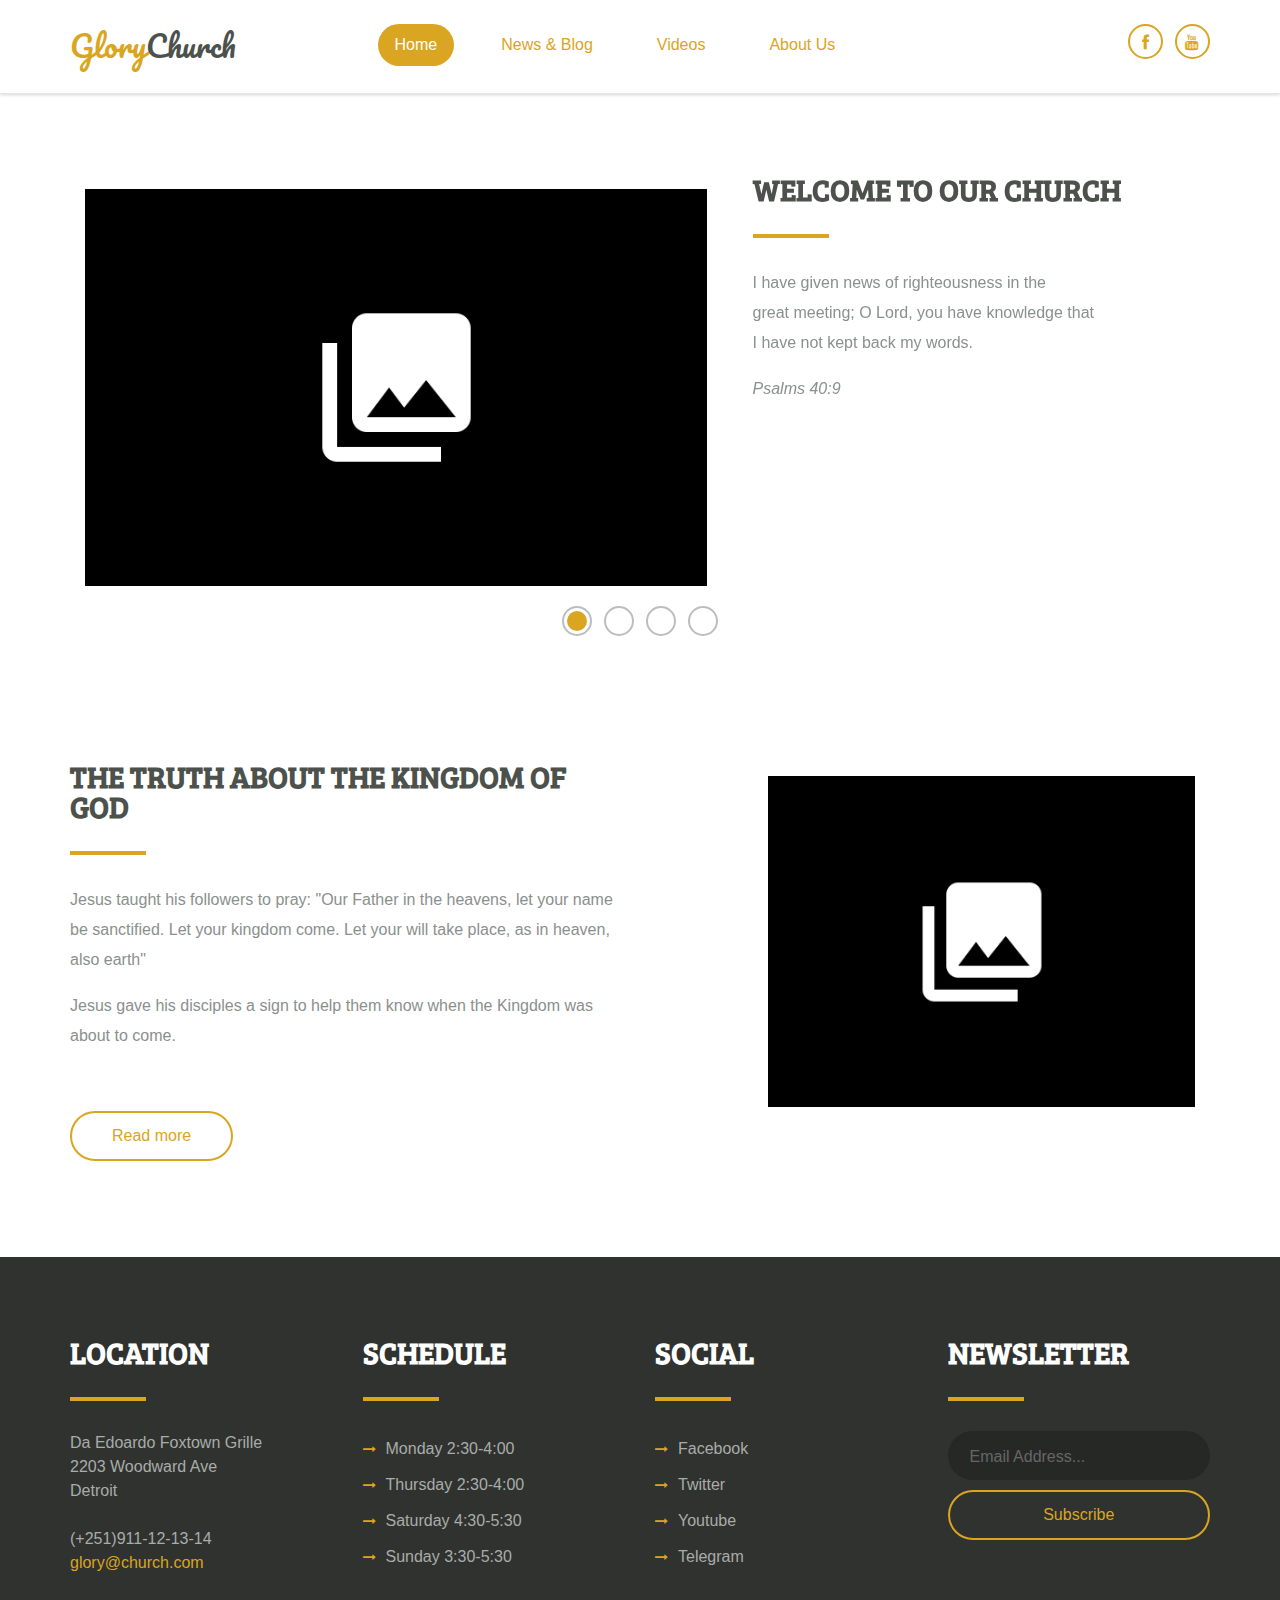
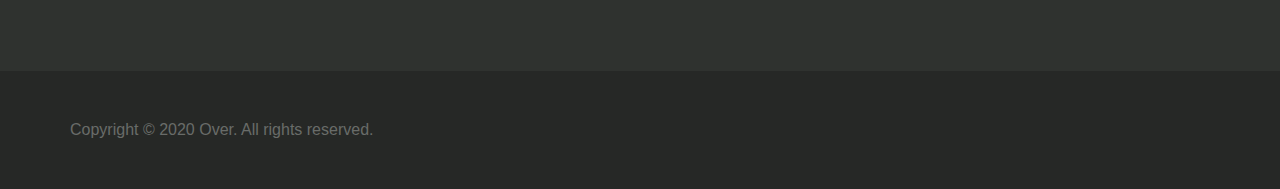
<file: index.html>
<!DOCTYPE html>
<!--[if lt IE 7]>      <html class="no-js lt-ie9 lt-ie8 lt-ie7"> <![endif]-->
<!--[if IE 7]>         <html class="no-js lt-ie9 lt-ie8"> <![endif]-->
<!--[if IE 8]>         <html class="no-js lt-ie9"> <![endif]-->
<!--[if gt IE 8]><!--> <html class="no-js"> <!--<![endif]-->
  <head>
    <meta charset="utf-8">
    <meta http-equiv="X-UA-Compatible" content="IE=edge,chrome=1">
    
    <title>Glory Church</title>

    <meta name="description" content="Pulseadmin - A clean, responsive HTML template">
    <meta name="viewport" content="width=device-width, initial-scale=1, minimum-scale=1">

    <link rel="stylesheet" href="css/normalize-and-boilerplate.css" />
    <link rel="stylesheet" href="css/font-awesome.css" />
    <link rel="stylesheet" href="css/flexslider.css" />
    <link rel="stylesheet" href="css/style.css" />

    <link href='http://fonts.googleapis.com/css?family=Bree+Serif|Pacifico' rel='stylesheet' type='text/css' />

    <script src="js/vendor/modernizr-2.6.2-respond-1.1.0.min.js"></script>
  </head>
  <body>

    <!-- start: off canvas area -->
    <aside class="off-canvas">
      <div class="row">
        <div class="columns col-17">
          <nav class="main-nav">
            <ul>
              <li><a class="current" href="index.html">Home</a></li>
              <li><a href="reviews.html">News & Blog</a></li>
              <li><a href="buy-it-now.html">Videos</a></li>
              <li><a href="contact.html">About Us</a></li>
            </ul>
          </nav>
        </div>
        <div class="columns col-12">
          <div class="social-links">
            <a href="#" title="Like us on Facebook">
              <i class="fa fa-facebook"></i>
            </a>
            <a href="#" title="Follow us on Twitter">
              <i class="fa fa-youtube"></i>
            </a>
          </div>
        </div>        
      </div>
    </aside>
    <!-- end: off canvas area -->

    <!-- start: ON canvas area -->
    <div class="on-canvas">
      <div class="canvas-overlay"></div>

      <header class="header">
        <div class="row max-inner">
          <div class="columns col-3">
            <a href="#" class="toggle-off-canvas"><i class="fa fa-bars"></i></a>
            <a href="index.html" class="logo">
              <span class="highlight-color">Glory</span>Church
            </a>
          </div>
          <div class="columns col-7">
            <nav class="main-nav">
              <ul>
                <li><a class="current" href="index.html">Home</a></li>
                <li><a href="reviews.html">News & Blog</a></li>
                <li><a href="buy-it-now.html">Videos</a></li>
                <li><a href="contact.html">About Us</a></li>
              </ul>
            </nav>
          </div>
          <div class="columns col-2">
            <div class="social-links">
              <a href="#" title="Like us on Facebook">
                <i class="fa fa-facebook"></i>
              </a>
              <a href="#" title="Subscribe to our Youtube">
                <i class="fa fa-youtube"></i>
              </a>
            </div>
          </div>
        </div>
      </header>

      <div class="main">
        <section class="features-listing">  

          <div class="row feature">
            <div class="max-inner">

              <div class="flexslider">
                <ul class="slides">
                  <!-- start: slide -->
                  <li>
                    <div class="columns col-7 feature-image">
                      <img src="images/apple-devices.png" alt="Professional interface" />
                    </div>
                    <div class="columns col-5 feature-desc">
                      <h2>Welcome To Our Church</h2>
                      <p>I have given news of righteousness in the <br>
                      great meeting; O Lord, you have knowledge that <br>
                      I have not kept back my words.
                      </p>
                      <cite>Psalms 40:9</cite>
                    </div>
                  </li>
                  <!-- end: slide -->
                  <!-- start: slide -->
                  <li>
                    <div class="columns col-7 feature-image">
                      <img src="images/apple-devices.png" alt="Professional interface" />
                    </div>
                    <div class="columns col-5 feature-desc">
                      <h2>Glory description</h2>
                      <p>Jesus taught his followers to pray: "Our Father in the heavens, let your name be sanctified. Let your kingdom come. Let your will take place, as in heaven, also earth"
                      </p>
                    </div>
                  </li>
                  <!-- end: slide -->
                  <!-- start: slide -->
                  <li>
                    <div class="columns col-7 feature-image">
                      <img src="images/apple-devices.png" alt="Professional interface" />
                    </div>
                    <div class="columns col-5 feature-desc">
                      <h2>Glory Description 2</h2>
                      <p>Jesus taught his followers to pray: "Our Father in the heavens, let your name be sanctified. Let your kingdom come. Let your will take place, as in heaven, also earth"</p>
                    </div>
                  </li>
                  <!-- end: slide -->
                  <!-- start: slide -->
                  <li>
                    <div class="columns col-7 feature-image">
                      <img src="images/apple-devices.png" alt="Professional interface" />
                    </div>
                    <div class="columns col-5 feature-desc">
                      <h2>Glory Description 3</h2>
                      <p>Jesus taught his followers to pray: "Our Father in the heavens, let your name be sanctified. Let your kingdom come. Let your will take place, as in heaven, also earth"</p>
                    </div>
                  </li>
                  <!-- end: slide -->
                </ul>
              </div>


            </div>
          </div>


          <div class="row feature">
            <div class="max-inner">
              <div class="columns col-7 feature-image">
                <img src="images/ipad.png" alt="A lot of options" />
              </div>
              <div class="columns col-5 feature-desc">
                <h2>The truth about the kingdom of God</h2>
                <p>
                  Jesus taught his followers to pray: "Our Father in the heavens, let your name be sanctified. Let your kingdom come. Let your will take place, as in heaven, also earth"
                </p>
                <p>
                  Jesus gave his disciples a sign to help them know when the Kingdom was about to come. 
                </p>
                <p><a href="#" title="Read more" class="btn">Read more</a></p>
              </div>
            </div>
          </div>
          <!-- Review Block -->
        </section>
      </div>

      <footer class="footer">
        <div class="row">
          <div class="max-inner footer-content">
            <div class="columns col-3">
              <h3>Location</h3>
              <p>
                Da Edoardo Foxtown Grille<br />
                2203 Woodward Ave<br />
                Detroit
                <br /><br />
                (+251)911-12-13-14<br />
                <a href="#">glory@church.com</a>
              </p>
            </div>
            <div class="columns col-3">
              <h3>Schedule</h3>
              <ul>
                <li>Monday 2:30-4:00</li>
                <li>Thursday 2:30-4:00</li>
                <li>Saturday 4:30-5:30</li>
                <li>Sunday 3:30-5:30</li>
              </ul>
            </div>
            <div class="columns col-3">
              <h3>Social</h3>
              <ul>
                <li><a href="#">Facebook</a></li>
                <li><a href="#">Twitter</a></li>
                <li><a href="#">Youtube</a></li>
                <li><a href="#">Telegram</a></li>
              </ul>
            </div>
            <div class="columns col-3">
              <h3>Newsletter</h3>
              <form>
                <input placeholder="Email Address..." type="text">
                <input type="submit" value="Subscribe" class="submit">
              </form>
            </div>
          </div>
        </div>
        <div class="row copyright">
          <div class="max-inner">
            <div class="row">
              <div class="columns col-12">
                <p>Copyright &copy; 2020 Over. All rights reserved.</p>
              </div>
            </div>
          </div>
        </div>
      </footer>
    </div>


    <script src="//ajax.googleapis.com/ajax/libs/jquery/1.10.1/jquery.js"></script>
    <script>window.jQuery || document.write('<script src="js/vendor/jquery-1.10.1.js"><\/script>')</script>

    <script src="js/plugins.js"></script>
    <script src="js/main.js"></script>

    <script>
      var _gaq=[['_setAccount','UA-XXXXX-X'],['_trackPageview']];
      (function(d,t){var g=d.createElement(t),s=d.getElementsByTagName(t)[0];
      g.src='//www.google-analytics.com/ga.js';
      s.parentNode.insertBefore(g,s)}(document,'script'));
    </script>
  </body>
</html>
</file>
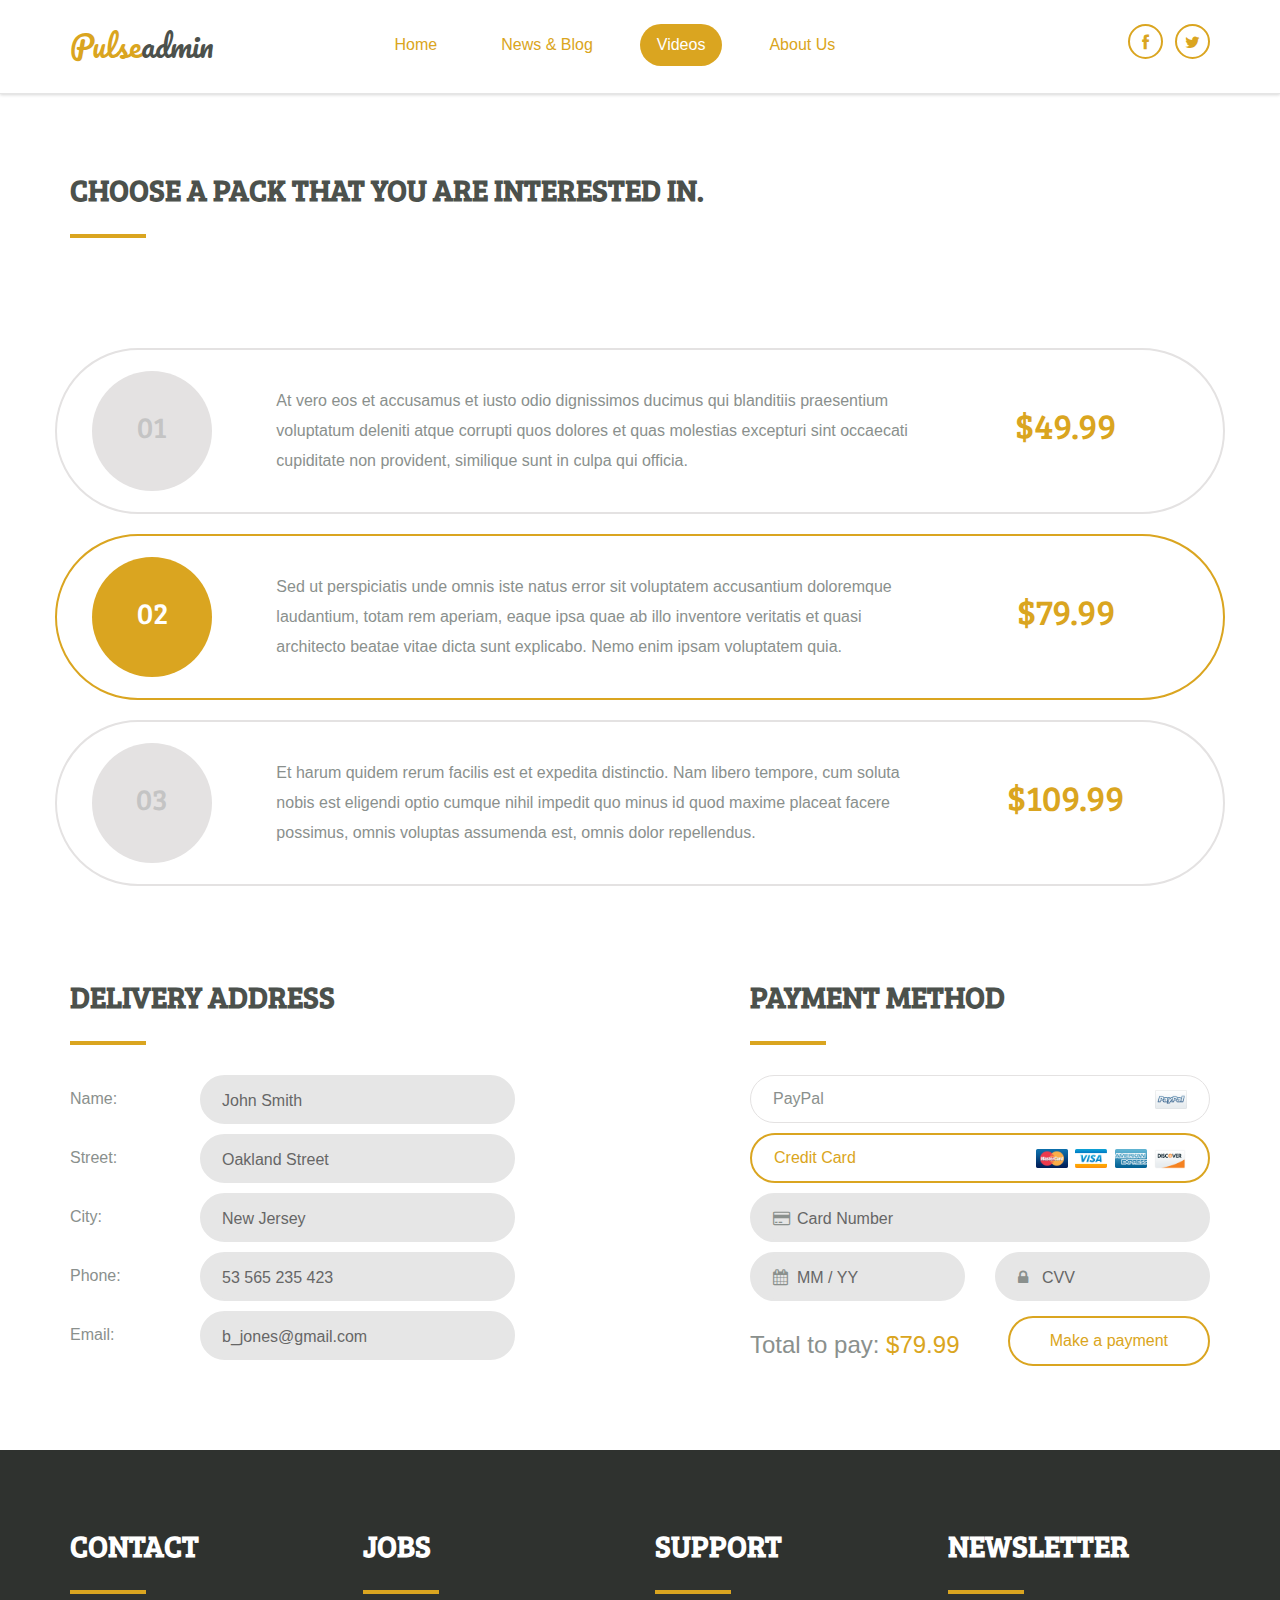
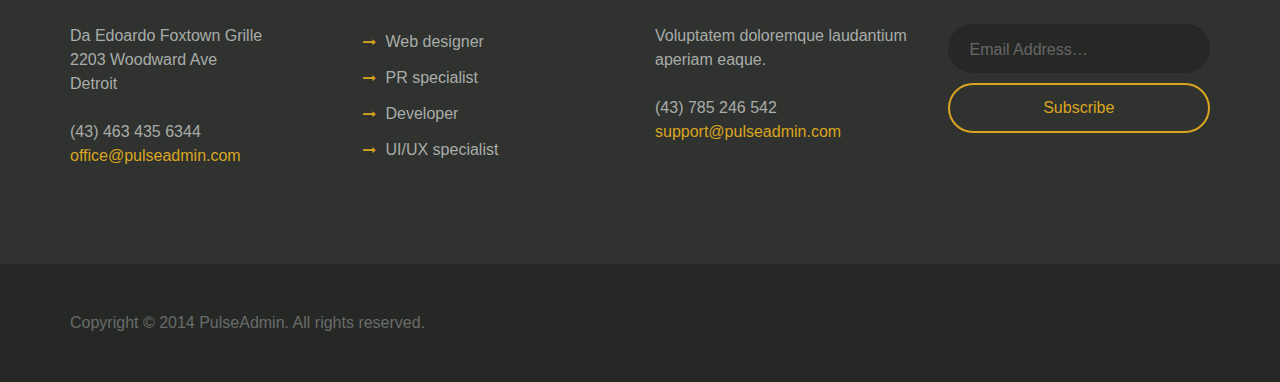
<file: buy-it-now.html>
<!DOCTYPE html>
<!--[if lt IE 7]>      <html class="no-js lt-ie9 lt-ie8 lt-ie7"> <![endif]-->
<!--[if IE 7]>         <html class="no-js lt-ie9 lt-ie8"> <![endif]-->
<!--[if IE 8]>         <html class="no-js lt-ie9"> <![endif]-->
<!--[if gt IE 8]><!--> <html class="no-js"> <!--<![endif]-->
  <head>
    <meta charset="utf-8">
    <meta http-equiv="X-UA-Compatible" content="IE=edge,chrome=1">
    
    <title>Videos</title>

    <meta name="description" content="Pulseadmin - A clean, responsive HTML template">
    <meta name="viewport" content="width=device-width, initial-scale=1, minimum-scale=1">

    <link rel="stylesheet" href="css/normalize-and-boilerplate.css" />
    <link rel="stylesheet" href="css/font-awesome.css" />
    <link rel="stylesheet" href="css/flexslider.css" />
    <link rel="stylesheet" href="css/style.css" />

    <link href='http://fonts.googleapis.com/css?family=Bree+Serif|Pacifico' rel='stylesheet' />

    <script src="js/vendor/modernizr-2.6.2-respond-1.1.0.min.js"></script>
  </head>
  <body>


    <!-- start: off canvas area -->
    <aside class="off-canvas">
      <div class="row">
        <div class="columns col-17">
          <nav class="main-nav">
            <ul>
              <li><a href="index.html">Home</a></li>
              <li><a class="current" href="reviews.html">News & Blog</a></li>
              <li><a href="buy-it-now.html">Videos</a></li>
              <li><a href="contact.html">About Us</a></li>
            </ul>
          </nav>
        </div>
        <div class="columns col-12">
          <div class="social-links">
            <a href="#" title="Like us on Facebook">
              <i class="fa fa-facebook"></i>
            </a>
            <a href="#" title="Follow us on Twitter">
              <i class="fa fa-twitter"></i>
            </a>
          </div>
        </div>        
      </div>
    </aside>
    <!-- end: off canvas area -->

    <!-- start: ON canvas area -->
    <div class="on-canvas">
      <div class="canvas-overlay"></div>

      <header class="header">
        <div class="row max-inner">
          <div class="columns col-3">
            <a href="#" class="toggle-off-canvas"><i class="fa fa-bars"></i></a>
            <a href="index.html" class="logo">
              <span class="highlight-color">Pulse</span>admin
            </a>
          </div>
          <div class="columns col-7">
            <nav class="main-nav">
              <ul>
                <li><a href="index.html">Home</a></li>
                <li><a href="reviews.html">News & Blog</a></li>
                <li><a class="current" href="buy-it-now.html">Videos</a></li>
                <li><a href="contact.html">About Us</a></li>
              </ul>
            </nav>
          </div>
          <div class="columns col-2">
            <div class="social-links">
              <a href="#" title="Like us on Facebook">
                <i class="fa fa-facebook"></i>
              </a>
              <a href="#" title="Follow us on Twitter">
                <i class="fa fa-twitter"></i>
              </a>
            </div>
          </div>
        </div>
      </header>

      <div class="main">
        <div class="max-inner">
          <div class="row">
            <div class="columns col-12">
              <header>
                <header class="section-heading">
                <h2>Choose a pack that you are interested in.</h2>
              </header>
            </div>
          </div>

          <div class="row plans-wrapper">

            <!-- start: pricing plan -->
            <a href="#" class="select-price">
              <div class="columns col-12 pricing-plan">
                <div class="columns col-2">&nbsp;</div>
                <div class="columns col-7 plan-desc">
                  <p>At vero eos et accusamus et iusto odio dignissimos ducimus qui blanditiis praesentium voluptatum deleniti atque corrupti quos dolores et quas molestias excepturi sint occaecati cupiditate non provident, similique sunt in culpa qui officia.</p>
                </div>
                <div class="columns col-3">
                  <div class="plan-price">$49.99</div>
                </div>
              </div>
            </a>
            <!-- end: pricing plan -->
          
            <!-- start: pricing plan -->
            <a href="#" class="select-price highlight-plan">
              <div class="columns col-12 pricing-plan">
                <div class="columns col-2">&nbsp;</div>
                <div class="columns col-7 plan-desc">
                  <p>Sed ut perspiciatis unde omnis iste natus error sit voluptatem accusantium doloremque laudantium, totam rem aperiam, eaque ipsa quae ab illo inventore veritatis et quasi architecto beatae vitae dicta sunt explicabo. Nemo enim ipsam voluptatem quia.</p>
                </div>
                <div class="columns col-3">
                  <div class="plan-price">$79.99</div>
                </div>
              </div>
            </a>
            <!-- end: pricing plan -->
          
            <!-- start: pricing plan -->
            <a href="#" class="select-price">
              <div class="columns col-12 pricing-plan">
                <div class="columns col-2">&nbsp;</div>
                <div class="columns col-7 plan-desc">
                  <p>Et harum quidem rerum facilis est et expedita distinctio. Nam libero tempore, cum soluta nobis est eligendi optio cumque nihil impedit quo minus id quod maxime placeat facere possimus, omnis voluptas assumenda est, omnis dolor repellendus.</p>
                </div>
                <div class="columns col-3">
                  <div class="plan-price">$109.99</div>
                </div>
              </div>
            </a>
            <!-- end: pricing plan -->

          </div>


          <div class="row">
            <div class="columns col-12">
              <form class="order-form has-payment" novalidate autocomplete="on">
                <div class="row">
                  <div class="columns col-5 no-left-pad">
                    <h2>Delivery Address</h2>
                    <div class="row">
                      <div class="columns col-3 no-left-pad"><label for="name" class="inline-label">Name:</label></div>
                      <div class="columns col-9"><input placeholder="John Smith" type="text" /></div>
                    </div>
                    <div class="row">
                      <div class="columns col-3 no-left-pad"><label for="street" class="inline-label">Street:</label></div>
                      <div class="columns col-9"><input placeholder="Oakland Street" type="text" /></div>
                    </div>
                    <div class="row">
                      <div class="columns col-3 no-left-pad"><label for="city" class="inline-label">City:</label></div>
                      <div class="columns col-9"><input placeholder="New Jersey" type="text" /></div>
                    </div>
                    <div class="row">
                      <div class="columns col-3 no-left-pad"><label for="phone" class="inline-label">Phone:</label></div>
                      <div class="columns col-9"><input placeholder="53 565 235 423" type="text" /></div>
                    </div>
                    <div class="row">
                      <div class="columns col-3 no-left-pad"><label for="email" class="inline-label">Email:</label></div>
                      <div class="columns col-9"><input placeholder="b_jones@gmail.com" type="email" required /></div>
                    </div>
                  </div>
                  <div class="columns col-2">&nbsp;</div>
                  <div class="columns col-5 no-right-pad">
                    <h2>Payment Method</h2>

                    <div class="row">
                      <div class="columns col-12 no-left-pad no-right-pad">
                        <a href="#" class="toggle-fields paypal-fields">                    
                          PayPal
                          <span class="accepted-cards">
                            <img src="images/paypal-card-icon.png" alt="pay with PayPal" />
                          </span>
                        </a>
                      </div>
                      <div class="columns col-12 no-left-pad no-right-pad">
                        <a href="#" class="toggle-fields toggle-cc-fields active-fields">                    
                          Credit Card
                          <span class="accepted-cards">
                            <img src="images/mc-card-icon.png" alt="pay with credit card" />
                            <img src="images/visa-card-icon.png" alt="pay with credit card" />
                            <img src="images/amex-card-icon.png" alt="pay with credit card" />
                            <img src="images/discover-card-icon.png" alt="pay with credit card" />
                          </span>
                        </a>
                      </div>
                    </div>


                    <div class="cc-fields">

                      <div class="row">
                        <div class="columns col-12 no-left-pad no-right-pad">
                          <span class="cc-icon">
                            <input type="text" class="cc-number" pattern="\d*" x-autocompletetype="cc-number" placeholder="Card Number" required>
                          </span>
                        </div>
                      </div>

                      <div class="row">
                        <div class="columns col-6 no-left-pad">
                          <span class="cc-exp-icon">
                            <input type="text" class="cc-exp" pattern="\d*" x-autocompletetype="cc-exp" placeholder="MM / YY" required maxlength="9">
                          </span>
                        </div>
                        <div class="columns col-6 no-right-pad">
                          <span class="cc-cvc-icon">
                            <input type="text" class="cc-cvc" pattern="\d*" x-autocompletetype="cc-csc" placeholder="CVV" required  autocomplete="off">
                          </span>
                        </div>
                      </div>

                      <div class="row"><span class="validation-feedback"></span></div>

                    </div>

                      
                    <div class="row order-totals">
                      <div class="columns col-6 no-left-pad">
                        <span class="total-price">Total to pay: <span class="highlight-color">$79.99</span></span>
                      </div>
                      <div class="columns col-6 no-right-pad">
                        <input type="submit" value="Make a payment" class="submit float-right">
                      </div>
                    </div>


                  </div>
                </div>
              </form>
            </div>
          </div>


        </div>
      </div>

      <footer class="footer">
        <div class="row">
          <div class="max-inner footer-content">
            <div class="columns col-3">
              <h3>Contact</h3>
              <p>
                Da Edoardo Foxtown Grille<br />
                2203 Woodward Ave<br />
                Detroit
                <br /><br />
                (43) 463 435 6344<br />
                <a href="#">office@pulseadmin.com</a>
              </p>
            </div>
            <div class="columns col-3">
              <h3>Jobs</h3>
              <ul>
                <li><a href="#">Web designer</a></li>
                <li><a href="#">PR specialist</a></li>
                <li><a href="#">Developer</a></li>
                <li><a href="#">UI/UX specialist</a></li>
              </ul>
            </div>
            <div class="columns col-3">
              <h3>Support</h3>
              <p>
                Voluptatem doloremque laudantium aperiam eaque.
                <br /><br />
                (43) 785 246 542<br />
                <a href="#">support@pulseadmin.com</a>
              </p>
            </div>
            <div class="columns col-3">
              <h3>Newsletter</h3>
              <form>
                <input placeholder="Email Address&hellip;" type="text">
                <input type="submit" value="Subscribe" class="submit">
              </form>
            </div>
          </div>
        </div>
        <div class="row copyright">
          <div class="max-inner">
            <div class="row">
              <div class="columns col-12">
                <p>Copyright &copy; 2014 PulseAdmin. All rights reserved.</p>
              </div>
            </div>
          </div>
        </div>
      </footer>
    </div>
    <!-- end: ON canvas area -->


    <script src="//ajax.googleapis.com/ajax/libs/jquery/1.10.1/jquery.js"></script>
    <script>window.jQuery || document.write('<script src="js/vendor/jquery-1.10.1.js"><\/script>')</script>

    <script src="js/plugins.js"></script>
    <script src="js/main.js"></script>

    <script>
      var _gaq=[['_setAccount','UA-XXXXX-X'],['_trackPageview']];
      (function(d,t){var g=d.createElement(t),s=d.getElementsByTagName(t)[0];
      g.src='//www.google-analytics.com/ga.js';
      s.parentNode.insertBefore(g,s)}(document,'script'));
    </script>
  </body>
</html>
</file>
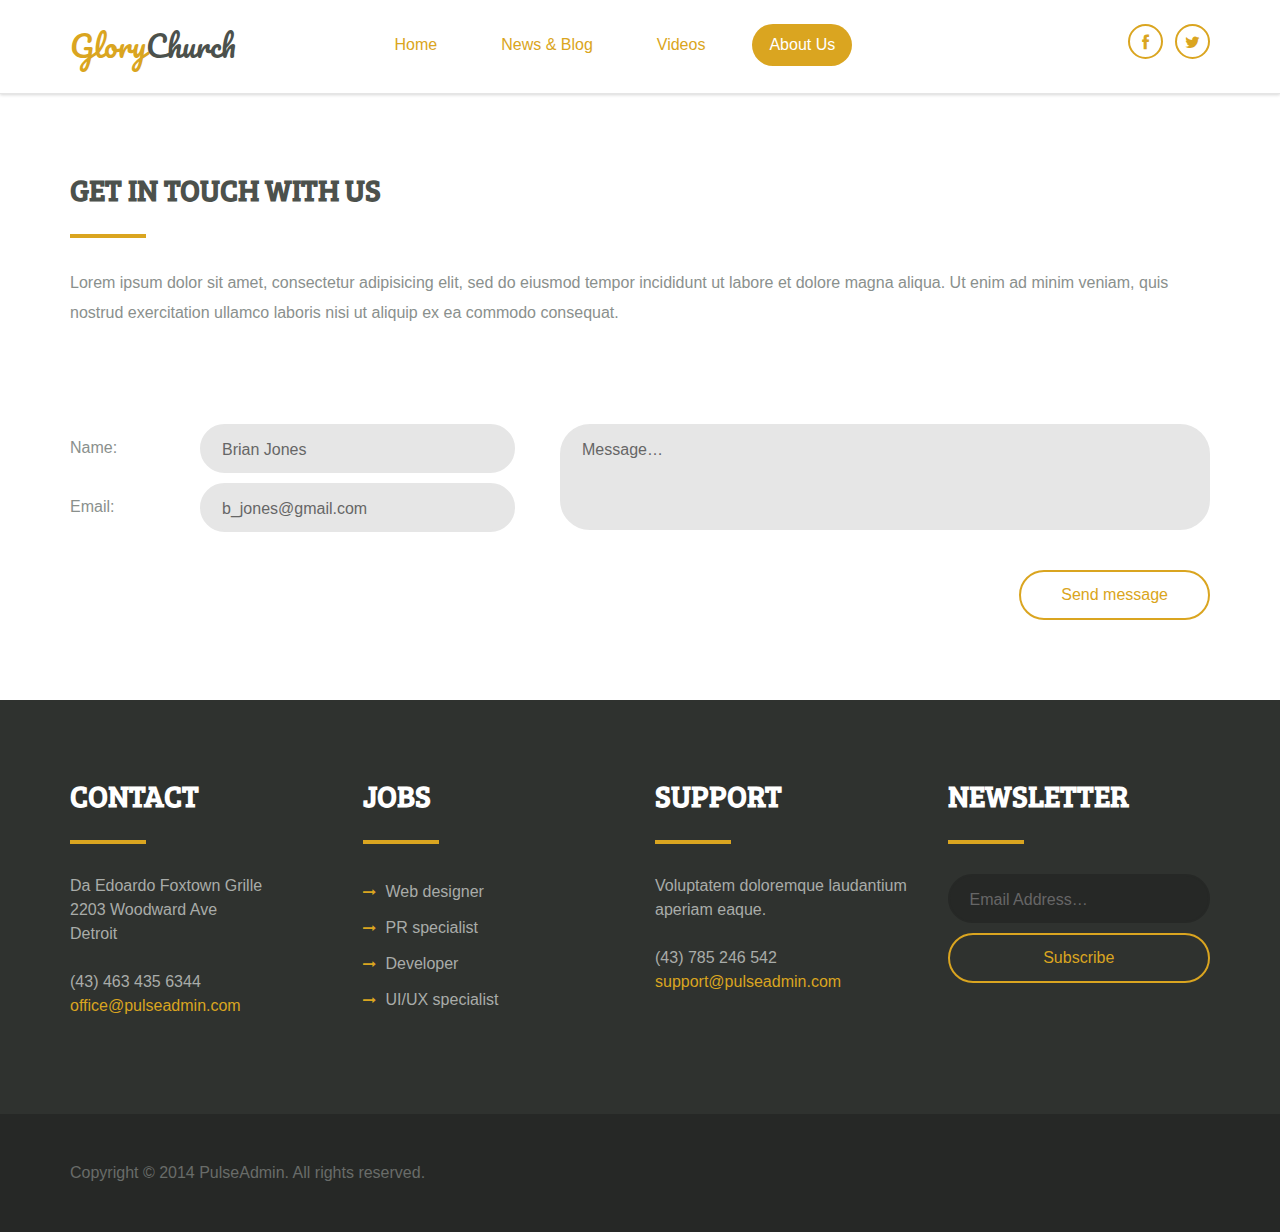
<file: contact.html>
<!DOCTYPE html>
<!--[if lt IE 7]>      <html class="no-js lt-ie9 lt-ie8 lt-ie7"> <![endif]-->
<!--[if IE 7]>         <html class="no-js lt-ie9 lt-ie8"> <![endif]-->
<!--[if IE 8]>         <html class="no-js lt-ie9"> <![endif]-->
<!--[if gt IE 8]><!--> <html class="no-js"> <!--<![endif]-->
  <head>
    <meta charset="utf-8">
    <meta http-equiv="X-UA-Compatible" content="IE=edge,chrome=1">
    
    <title>About Us</title>

    <meta name="description" content="Pulseadmin - A clean, responsive HTML template">
    <meta name="viewport" content="width=device-width, initial-scale=1, minimum-scale=1">

    <link rel="stylesheet" href="css/normalize-and-boilerplate.css" />
    <link rel="stylesheet" href="css/font-awesome.css" />
    <link rel="stylesheet" href="css/flexslider.css" />
    <link rel="stylesheet" href="css/style.css" />

    <link href='http://fonts.googleapis.com/css?family=Bree+Serif|Pacifico' rel='stylesheet' type='text/css' />

    <script src="js/vendor/modernizr-2.6.2-respond-1.1.0.min.js"></script>
  </head>
  <body>


    <!-- start: off canvas area -->
    <aside class="off-canvas">
      <div class="row">
        <div class="columns col-17">
          <nav class="main-nav">
            <ul>
              <li><a href="index.html">Home</a></li>
              <li><a href="reviews.html">News & Blog</a></li>
              <li><a href="buy-it-now.html">Videos</a></li>
              <li><a class="current" href="contact.html">About Us</a></li>
            </ul>
          </nav>
        </div>
        <div class="columns col-12">
          <div class="social-links">
            <a href="#" title="Like us on Facebook">
              <i class="fa fa-facebook"></i>
            </a>
            <a href="#" title="Follow us on Twitter">
              <i class="fa fa-twitter"></i>
            </a>
          </div>
        </div>        
      </div>
    </aside>
    <!-- end: off canvas area -->

    <!-- start: ON canvas area -->
    <div class="on-canvas">
      <div class="canvas-overlay"></div>

      <header class="header">
        <div class="row max-inner">
          <div class="columns col-3">
            <a href="#" class="toggle-off-canvas"><i class="fa fa-bars"></i></a>
            <a href="index.html" class="logo">
              <span class="highlight-color">Glory</span>Church
            </a>
          </div>
          <div class="columns col-7">
            <nav class="main-nav">
              <ul>
                <li><a href="index.html">Home</a></li>
                <li><a href="reviews.html">News & Blog</a></li>
                <li><a href="buy-it-now.html">Videos</a></li>
                <li><a class="current" href="contact.html">About Us</a></li>
              </ul>
            </nav>
          </div>
          <div class="columns col-2">
            <div class="social-links">
              <a href="#" title="Like us on Facebook">
                <i class="fa fa-facebook"></i>
              </a>
              <a href="#" title="Follow us on Twitter">
                <i class="fa fa-twitter"></i>
              </a>
            </div>
          </div>
        </div>
      </header>

      <div class="main">
        <div class="max-inner">
          <div class="row">
            <div class="columns col-12">
              <header class="section-heading">
                <h2>Get in touch with us</h2>
                <p>Lorem ipsum dolor sit amet, consectetur adipisicing elit, sed do eiusmod tempor incididunt ut labore et dolore magna aliqua. Ut enim ad minim veniam, quis nostrud exercitation ullamco laboris nisi ut aliquip ex ea commodo consequat.</p>
              </header>
            </div>
          </div>

          <div class="row">
            <div class="columns col-12">
              <!-- <h2>Get in touch with us</h2> -->
              <form class="contact-form">
                <div class="row">
                  <div class="columns col-5 no-left-pad">
                    <div class="row">
                      <div class="columns col-3 no-left-pad"><label for="name" class="inline-label">Name:</label></div>
                      <div class="columns col-9"><input placeholder="Brian Jones" type="text" /></div>
                    </div>

                    <div class="columns col-3 no-left-pad"><label for="email" class="inline-label">Email:</label></div>
                    <div class="columns col-9"><input placeholder="b_jones@gmail.com" type="email" /></div>
                  </div>
                  <div class="columns col-7 no-right-pad">
                    <textarea placeholder="Message&hellip;" rows="4"></textarea>
                    <input type="submit" value="Send message" class="submit float-right">
                  </div>
                </div>
              </form>
            </div>
          </div>


        </div>
      </div>

      <footer class="footer">
        <div class="row">
          <div class="max-inner footer-content">
            <div class="columns col-3">
              <h3>Contact</h3>
              <p>
                Da Edoardo Foxtown Grille<br />
                2203 Woodward Ave<br />
                Detroit
                <br /><br />
                (43) 463 435 6344<br />
                <a href="#">office@pulseadmin.com</a>
              </p>
            </div>
            <div class="columns col-3">
              <h3>Jobs</h3>
              <ul>
                <li><a href="#">Web designer</a></li>
                <li><a href="#">PR specialist</a></li>
                <li><a href="#">Developer</a></li>
                <li><a href="#">UI/UX specialist</a></li>
              </ul>
            </div>
            <div class="columns col-3">
              <h3>Support</h3>
              <p>
                Voluptatem doloremque laudantium aperiam eaque.
                <br /><br />
                (43) 785 246 542<br />
                <a href="#">support@pulseadmin.com</a>
              </p>
            </div>
            <div class="columns col-3">
              <h3>Newsletter</h3>
              <form>
                <input placeholder="Email Address&hellip;" type="text">
                <input type="submit" value="Subscribe" class="submit">
              </form>
            </div>
          </div>
        </div>
        <div class="row copyright">
          <div class="max-inner">
            <div class="row">
              <div class="columns col-12">
                <p>Copyright &copy; 2014 PulseAdmin. All rights reserved.</p>
              </div>
            </div>
          </div>
        </div>
      </footer>

    </div>
    <!-- end: ON canvas area -->


    <script src="//ajax.googleapis.com/ajax/libs/jquery/1.10.1/jquery.js"></script>
    <script>window.jQuery || document.write('<script src="js/vendor/jquery-1.10.1.js"><\/script>')</script>

    <script src="js/plugins.js"></script>
    <script src="js/main.js"></script>

    <script>
      var _gaq=[['_setAccount','UA-XXXXX-X'],['_trackPageview']];
      (function(d,t){var g=d.createElement(t),s=d.getElementsByTagName(t)[0];
      g.src='//www.google-analytics.com/ga.js';
      s.parentNode.insertBefore(g,s)}(document,'script'));
    </script>
  </body>
</html>
</file>
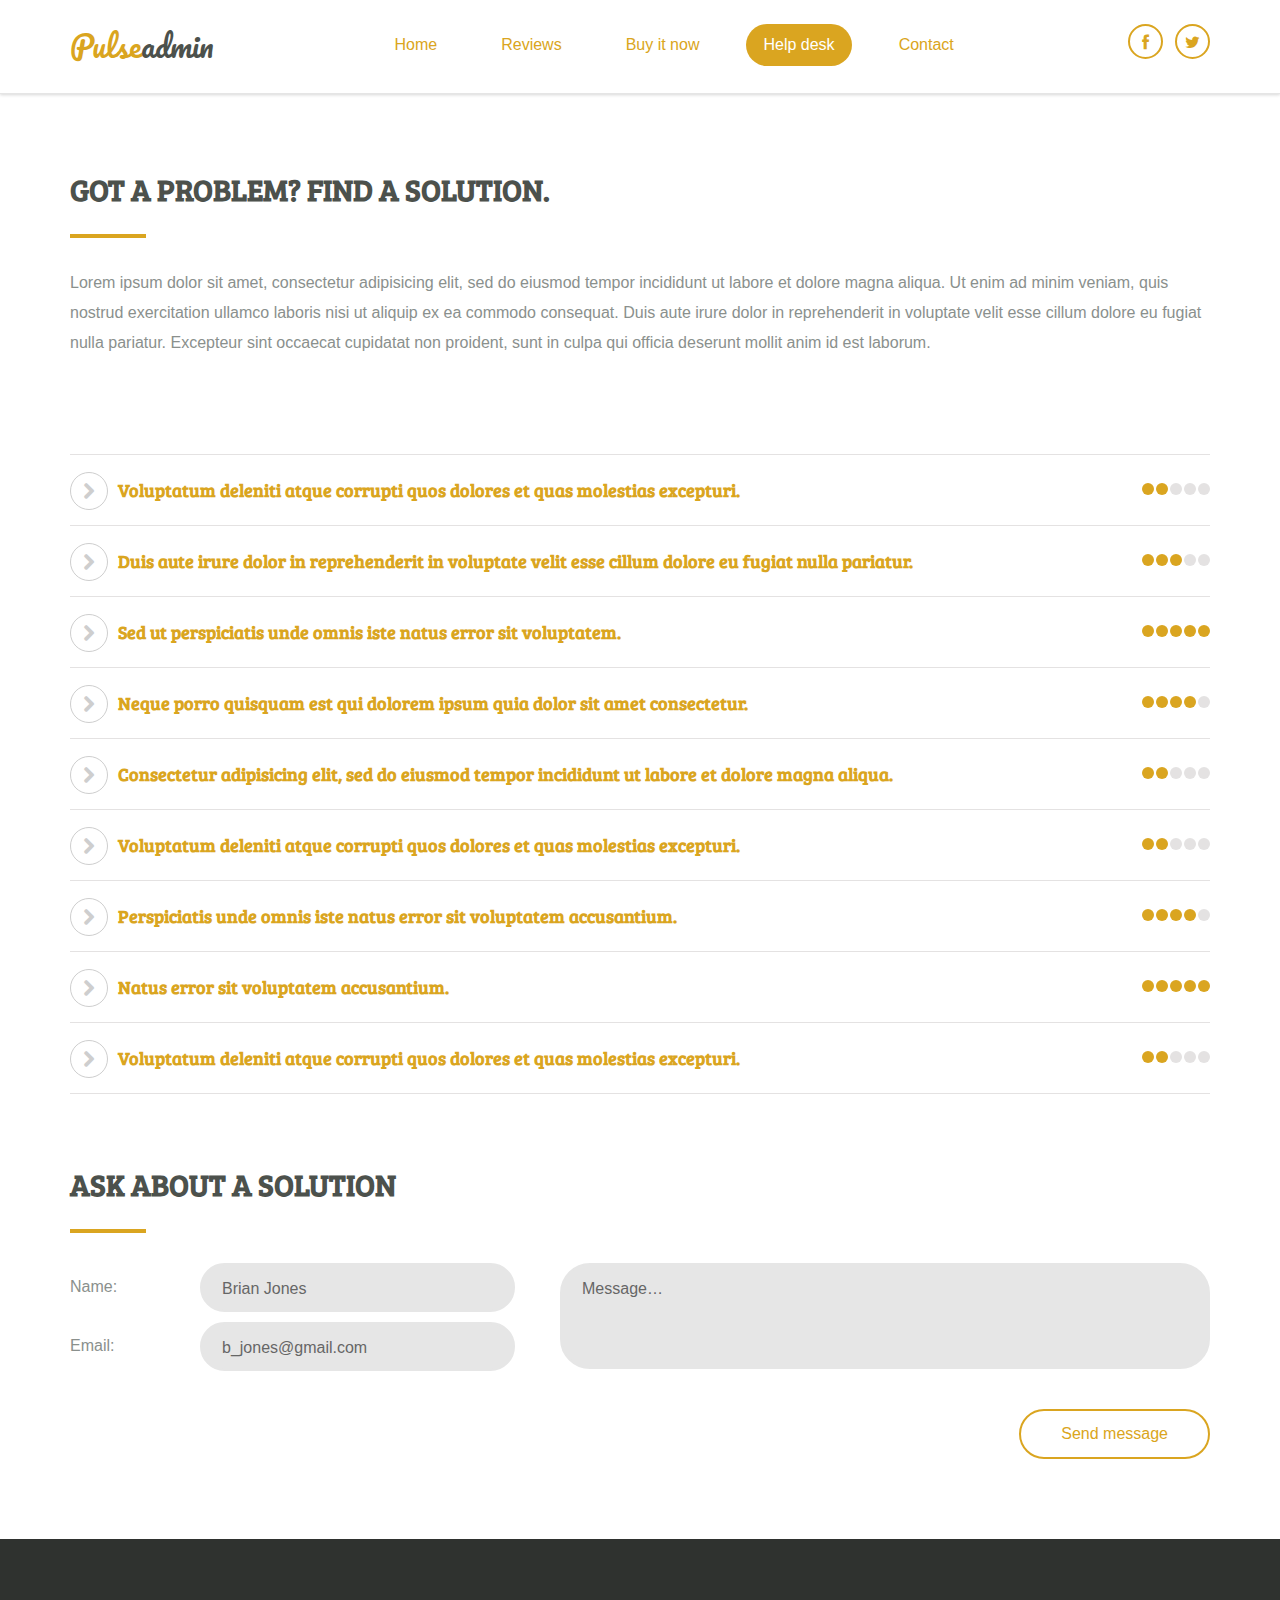
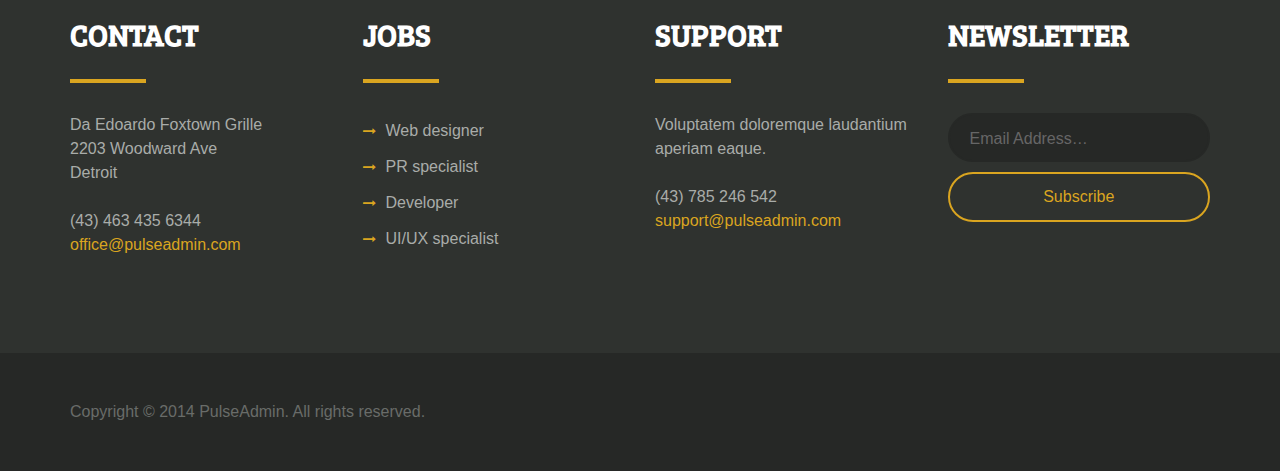
<file: help-desk.html>
<!DOCTYPE html>
<!--[if lt IE 7]>      <html class="no-js lt-ie9 lt-ie8 lt-ie7"> <![endif]-->
<!--[if IE 7]>         <html class="no-js lt-ie9 lt-ie8"> <![endif]-->
<!--[if IE 8]>         <html class="no-js lt-ie9"> <![endif]-->
<!--[if gt IE 8]><!--> <html class="no-js"> <!--<![endif]-->
  <head>
    <meta charset="utf-8">
    <meta http-equiv="X-UA-Compatible" content="IE=edge,chrome=1">
    
    <title>Reviews</title>

    <meta name="description" content="Pulseadmin - A clean, responsive HTML template">
    <meta name="viewport" content="width=device-width, initial-scale=1, minimum-scale=1">

    <link rel="stylesheet" href="css/normalize-and-boilerplate.css" />
    <link rel="stylesheet" href="css/font-awesome.css" />
    <link rel="stylesheet" href="css/flexslider.css" />
    <link rel="stylesheet" href="css/style.css" />

    <link href='http://fonts.googleapis.com/css?family=Bree+Serif|Pacifico' rel='stylesheet' type='text/css' />

    <script src="js/vendor/modernizr-2.6.2-respond-1.1.0.min.js"></script>
  </head>
  <body>


    <!-- start: off canvas area -->
    <aside class="off-canvas">
      <div class="row">
        <div class="columns col-17">
          <nav class="main-nav">
            <ul>
              <li><a href="index.html">Home</a></li>
              <li><a class="current" href="reviews.html">Reviews</a></li>
              <li><a href="buy-it-now.html">Buy it now</a></li>
              <li><a href="help-desk.html">Help desk</a></li>
              <li><a href="contact.html">Contact</a></li>
            </ul>
          </nav>
        </div>
        <div class="columns col-12">
          <div class="social-links">
            <a href="#" title="Like us on Facebook">
              <i class="fa fa-facebook"></i>
            </a>
            <a href="#" title="Follow us on Twitter">
              <i class="fa fa-twitter"></i>
            </a>
          </div>
        </div>        
      </div>
    </aside>
    <!-- end: off canvas area -->

    <!-- start: ON canvas area -->
    <div class="on-canvas">
      <div class="canvas-overlay"></div>

      <header class="header">
        <div class="row max-inner">
          <div class="columns col-3">
            <a href="#" class="toggle-off-canvas"><i class="fa fa-bars"></i></a>
            <a href="index.html" class="logo">
              <span class="highlight-color">Pulse</span>admin
            </a>
          </div>
          <div class="columns col-7">
            <nav class="main-nav">
              <ul>
                <li><a href="index.html">Home</a></li>
                <li><a href="reviews.html">Reviews</a></li>
                <li><a href="buy-it-now.html">Buy it now</a></li>
                <li><a class="current" href="help-desk.html">Help desk</a></li>
                <li><a href="contact.html">Contact</a></li>
              </ul>
            </nav>
          </div>
          <div class="columns col-2">
            <div class="social-links">
              <a href="#" title="Like us on Facebook">
                <i class="fa fa-facebook"></i>
              </a>
              <a href="#" title="Follow us on Twitter">
                <i class="fa fa-twitter"></i>
              </a>
            </div>
          </div>
        </div>
      </header>

      <div class="main">
        <div class="max-inner">
          <div class="row">
            <div class="columns col-12">
              <header class="section-heading">
                <h2>Got a problem? Find a solution.</h2>
                <p>Lorem ipsum dolor sit amet, consectetur adipisicing elit, sed do eiusmod tempor incididunt ut labore et dolore magna aliqua. Ut enim ad minim veniam, quis nostrud exercitation ullamco laboris nisi ut aliquip ex ea commodo consequat. Duis aute irure dolor in reprehenderit in voluptate velit esse cillum dolore eu fugiat nulla pariatur. Excepteur sint occaecat cupidatat non proident, sunt in culpa qui officia deserunt mollit anim id est laborum.</p>
              </header>
            </div>
          </div>
          <div class="row">
            <div class="columns col-12 faqs">

              <!-- start: Question+Answer -->
              <div class="faq">
                <div class="row faq-q">
                  <div class="columns col-10">
                    <strong>
                      <a href="#">
                        <i class="fa fa-chevron-right"></i>
                        Voluptatum deleniti atque corrupti quos dolores et quas molestias excepturi.
                      </a>
                    </strong>
                  </div>
                  <div class="columns col-2 float-right">
                    <div class="faq-rating stars-2">
                      <span></span><span></span><span></span><span></span><span></span>
                    </div>
                  </div>
                </div>
                <div class="faq-a">
                  <p>
                    Accusamus et iusto odio dignissimos ducimus qui blanditiis praesentium voluptatum deleniti atque corrupti quos dolores et quas molestias excepturi sint occaecati cupiditate non provident, similique sunt in culpa qui officia deserunt mollitia animi, id est laborum et dolorum fuga. Et harum quidem rerum facilis est et expedita distinctio.
                  </p>
                  <p>
                    At vero eos et accusamus et iusto odio dignissimos ducimus qui blanditiis praesentium voluptatum deleniti atque corrupti quos dolores et quas molestias excepturi sint occaecati cupiditate non provident, similique sunt in culpa qui officia deserunt mollitia animi, id est laborum et dolorum fuga. Et harum quidem rerum facilis est et expedita distinctio.
                  </p>
                </div>
              </div>  
              <!-- end: Question+Answer -->  

              <!-- start: Question+Answer -->
              <div class="faq">
                <div class="row faq-q">
                  <div class="columns col-10">
                    <strong>
                      <a href="#">
                        <i class="fa fa-chevron-right"></i>
                        Duis aute irure dolor in reprehenderit in voluptate velit esse cillum dolore eu fugiat nulla pariatur.
                      </a>
                    </strong>
                  </div>
                  <div class="columns col-2 float-right">
                    <div class="faq-rating stars-3">
                      <span></span><span></span><span></span><span></span><span></span>
                    </div>
                  </div>
                </div>
                <div class="faq-a">
                  <p>
                    Accusamus et iusto odio dignissimos ducimus qui blanditiis praesentium voluptatum deleniti atque corrupti quos dolores et quas molestias excepturi sint occaecati cupiditate non provident, similique sunt in culpa qui officia deserunt mollitia animi, id est laborum et dolorum fuga. Et harum quidem rerum facilis est et expedita distinctio.
                  </p>
                  <p>
                    At vero eos et accusamus et iusto odio dignissimos ducimus qui blanditiis praesentium voluptatum deleniti atque corrupti quos dolores et quas molestias excepturi sint occaecati cupiditate non provident, similique sunt in culpa qui officia deserunt mollitia animi, id est laborum et dolorum fuga. Et harum quidem rerum facilis est et expedita distinctio.
                  </p>
                </div>
              </div>  
              <!-- end: Question+Answer -->  

              <!-- start: Question+Answer -->
              <div class="faq">
                <div class="row faq-q">
                  <div class="columns col-10">
                    <strong>
                      <a href="#">
                        <i class="fa fa-chevron-right"></i>
                        Sed ut perspiciatis unde omnis iste natus error sit voluptatem.
                      </a>
                    </strong>
                  </div>
                  <div class="columns col-2 float-right">
                    <div class="faq-rating stars-5">
                      <span></span><span></span><span></span><span></span><span></span>
                    </div>
                  </div>
                </div>
                <div class="faq-a">
                  <p>
                    Accusamus et iusto odio dignissimos ducimus qui blanditiis praesentium voluptatum deleniti atque corrupti quos dolores et quas molestias excepturi sint occaecati cupiditate non provident, similique sunt in culpa qui officia deserunt mollitia animi, id est laborum et dolorum fuga. Et harum quidem rerum facilis est et expedita distinctio.
                  </p>
                  <p>
                    At vero eos et accusamus et iusto odio dignissimos ducimus qui blanditiis praesentium voluptatum deleniti atque corrupti quos dolores et quas molestias excepturi sint occaecati cupiditate non provident, similique sunt in culpa qui officia deserunt mollitia animi, id est laborum et dolorum fuga. Et harum quidem rerum facilis est et expedita distinctio.
                  </p>
                </div>
              </div>  
              <!-- end: Question+Answer -->  

              <!-- start: Question+Answer -->
              <div class="faq">
                <div class="row faq-q">
                  <div class="columns col-10">
                    <strong>
                      <a href="#">
                        <i class="fa fa-chevron-right"></i>
                        Neque porro quisquam est qui dolorem ipsum quia dolor sit amet consectetur.
                      </a>
                    </strong>
                  </div>
                  <div class="columns col-2 float-right">
                    <div class="faq-rating stars-4">
                      <span></span><span></span><span></span><span></span><span></span>
                    </div>
                  </div>
                </div>
                <div class="faq-a">
                  <p>
                    Accusamus et iusto odio dignissimos ducimus qui blanditiis praesentium voluptatum deleniti atque corrupti quos dolores et quas molestias excepturi sint occaecati cupiditate non provident, similique sunt in culpa qui officia deserunt mollitia animi, id est laborum et dolorum fuga. Et harum quidem rerum facilis est et expedita distinctio.
                  </p>
                  <p>
                    At vero eos et accusamus et iusto odio dignissimos ducimus qui blanditiis praesentium voluptatum deleniti atque corrupti quos dolores et quas molestias excepturi sint occaecati cupiditate non provident, similique sunt in culpa qui officia deserunt mollitia animi, id est laborum et dolorum fuga. Et harum quidem rerum facilis est et expedita distinctio.
                  </p>
                </div>
              </div>  
              <!-- end: Question+Answer -->  

              <!-- start: Question+Answer -->
              <div class="faq">
                <div class="row faq-q">
                  <div class="columns col-10">
                    <strong>
                      <a href="#">
                        <i class="fa fa-chevron-right"></i>
                        Consectetur adipisicing elit, sed do eiusmod tempor incididunt ut labore et dolore magna aliqua.
                      </a>
                    </strong>
                  </div>
                  <div class="columns col-2 float-right">
                    <div class="faq-rating stars-2">
                      <span></span><span></span><span></span><span></span><span></span>
                    </div>
                  </div>
                </div>
                <div class="faq-a">
                  <p>
                    Accusamus et iusto odio dignissimos ducimus qui blanditiis praesentium voluptatum deleniti atque corrupti quos dolores et quas molestias excepturi sint occaecati cupiditate non provident, similique sunt in culpa qui officia deserunt mollitia animi, id est laborum et dolorum fuga. Et harum quidem rerum facilis est et expedita distinctio.
                  </p>
                  <p>
                    At vero eos et accusamus et iusto odio dignissimos ducimus qui blanditiis praesentium voluptatum deleniti atque corrupti quos dolores et quas molestias excepturi sint occaecati cupiditate non provident, similique sunt in culpa qui officia deserunt mollitia animi, id est laborum et dolorum fuga. Et harum quidem rerum facilis est et expedita distinctio.
                  </p>
                </div>
              </div>  
              <!-- end: Question+Answer -->  

              <!-- start: Question+Answer -->
              <div class="faq">
                <div class="row faq-q">
                  <div class="columns col-10">
                    <strong>
                      <a href="#">
                        <i class="fa fa-chevron-right"></i>
                        Voluptatum deleniti atque corrupti quos dolores et quas molestias excepturi.
                      </a>
                    </strong>
                  </div>
                  <div class="columns col-2 float-right">
                    <div class="faq-rating stars-2">
                      <span></span><span></span><span></span><span></span><span></span>
                    </div>
                  </div>
                </div>
                <div class="faq-a">
                  <p>
                    Accusamus et iusto odio dignissimos ducimus qui blanditiis praesentium voluptatum deleniti atque corrupti quos dolores et quas molestias excepturi sint occaecati cupiditate non provident, similique sunt in culpa qui officia deserunt mollitia animi, id est laborum et dolorum fuga. Et harum quidem rerum facilis est et expedita distinctio.
                  </p>
                  <p>
                    At vero eos et accusamus et iusto odio dignissimos ducimus qui blanditiis praesentium voluptatum deleniti atque corrupti quos dolores et quas molestias excepturi sint occaecati cupiditate non provident, similique sunt in culpa qui officia deserunt mollitia animi, id est laborum et dolorum fuga. Et harum quidem rerum facilis est et expedita distinctio.
                  </p>
                </div>
              </div>  
              <!-- end: Question+Answer -->  

              <!-- start: Question+Answer -->
              <div class="faq">
                <div class="row faq-q">
                  <div class="columns col-10">
                    <strong>
                      <a href="#">
                        <i class="fa fa-chevron-right"></i>
                        Perspiciatis unde omnis iste natus error sit voluptatem accusantium.
                      </a>
                    </strong>
                  </div>
                  <div class="columns col-2 float-right">
                    <div class="faq-rating stars-4">
                      <span></span><span></span><span></span><span></span><span></span>
                    </div>
                  </div>
                </div>
                <div class="faq-a">
                  <p>
                    Accusamus et iusto odio dignissimos ducimus qui blanditiis praesentium voluptatum deleniti atque corrupti quos dolores et quas molestias excepturi sint occaecati cupiditate non provident, similique sunt in culpa qui officia deserunt mollitia animi, id est laborum et dolorum fuga. Et harum quidem rerum facilis est et expedita distinctio.
                  </p>
                  <p>
                    At vero eos et accusamus et iusto odio dignissimos ducimus qui blanditiis praesentium voluptatum deleniti atque corrupti quos dolores et quas molestias excepturi sint occaecati cupiditate non provident, similique sunt in culpa qui officia deserunt mollitia animi, id est laborum et dolorum fuga. Et harum quidem rerum facilis est et expedita distinctio.
                  </p>
                </div>
              </div>  
              <!-- end: Question+Answer -->  

              <!-- start: Question+Answer -->
              <div class="faq">
                <div class="row faq-q">
                  <div class="columns col-10">
                    <strong>
                      <a href="#">
                        <i class="fa fa-chevron-right"></i>
                        Natus error sit voluptatem accusantium.
                      </a>
                    </strong>
                  </div>
                  <div class="columns col-2 float-right">
                    <div class="faq-rating stars-5">
                      <span></span><span></span><span></span><span></span><span></span>
                    </div>
                  </div>
                </div>
                <div class="faq-a">
                  <p>
                    Accusamus et iusto odio dignissimos ducimus qui blanditiis praesentium voluptatum deleniti atque corrupti quos dolores et quas molestias excepturi sint occaecati cupiditate non provident, similique sunt in culpa qui officia deserunt mollitia animi, id est laborum et dolorum fuga. Et harum quidem rerum facilis est et expedita distinctio.
                  </p>
                  <p>
                    At vero eos et accusamus et iusto odio dignissimos ducimus qui blanditiis praesentium voluptatum deleniti atque corrupti quos dolores et quas molestias excepturi sint occaecati cupiditate non provident, similique sunt in culpa qui officia deserunt mollitia animi, id est laborum et dolorum fuga. Et harum quidem rerum facilis est et expedita distinctio.
                  </p>
                </div>
              </div>  
              <!-- end: Question+Answer -->  

              <!-- start: Question+Answer -->
              <div class="faq">
                <div class="row faq-q">
                  <div class="columns col-10">
                    <strong>
                      <a href="#">
                        <i class="fa fa-chevron-right"></i>
                        Voluptatum deleniti atque corrupti quos dolores et quas molestias excepturi.
                      </a>
                    </strong>
                  </div>
                  <div class="columns col-2 float-right">
                    <div class="faq-rating stars-2">
                      <span></span><span></span><span></span><span></span><span></span>
                    </div>
                  </div>
                </div>
                <div class="faq-a">
                  <p>
                    Accusamus et iusto odio dignissimos ducimus qui blanditiis praesentium voluptatum deleniti atque corrupti quos dolores et quas molestias excepturi sint occaecati cupiditate non provident, similique sunt in culpa qui officia deserunt mollitia animi, id est laborum et dolorum fuga. Et harum quidem rerum facilis est et expedita distinctio.
                  </p>
                  <p>
                    At vero eos et accusamus et iusto odio dignissimos ducimus qui blanditiis praesentium voluptatum deleniti atque corrupti quos dolores et quas molestias excepturi sint occaecati cupiditate non provident, similique sunt in culpa qui officia deserunt mollitia animi, id est laborum et dolorum fuga. Et harum quidem rerum facilis est et expedita distinctio.
                  </p>
                </div>
              </div>  
              <!-- end: Question+Answer -->  


            </div>
          </div>

          <div class="row">
            <div class="columns col-12">
              <h2>Ask about a solution</h2>
              <form class="contact-form">
                <div class="row">
                  <div class="columns col-5 no-left-pad">
                    <div class="row">
                      <div class="columns col-3 no-left-pad"><label for="name" class="inline-label">Name:</label></div>
                      <div class="columns col-9"><input placeholder="Brian Jones" type="text" /></div>
                    </div>

                    <div class="columns col-3 no-left-pad"><label for="email" class="inline-label">Email:</label></div>
                    <div class="columns col-9"><input placeholder="b_jones@gmail.com" type="email" /></div>
                  </div>
                  <div class="columns col-7 no-right-pad">
                    <textarea placeholder="Message&hellip;" rows="4"></textarea>
                    <input type="submit" value="Send message" class="submit float-right">
                  </div>
                </div>
              </form>
            </div>
          </div>


        </div>
      </div>

      <footer class="footer">
        <div class="row">
          <div class="max-inner footer-content">
            <div class="columns col-3">
              <h3>Contact</h3>
              <p>
                Da Edoardo Foxtown Grille<br />
                2203 Woodward Ave<br />
                Detroit
                <br /><br />
                (43) 463 435 6344<br />
                <a href="#">office@pulseadmin.com</a>
              </p>
            </div>
            <div class="columns col-3">
              <h3>Jobs</h3>
              <ul>
                <li><a href="#">Web designer</a></li>
                <li><a href="#">PR specialist</a></li>
                <li><a href="#">Developer</a></li>
                <li><a href="#">UI/UX specialist</a></li>
              </ul>
            </div>
            <div class="columns col-3">
              <h3>Support</h3>
              <p>
                Voluptatem doloremque laudantium aperiam eaque.
                <br /><br />
                (43) 785 246 542<br />
                <a href="#">support@pulseadmin.com</a>
              </p>
            </div>
            <div class="columns col-3">
              <h3>Newsletter</h3>
              <form>
                <input placeholder="Email Address&hellip;" type="text">
                <input type="submit" value="Subscribe" class="submit">
              </form>
            </div>
          </div>
        </div>
        <div class="row copyright">
          <div class="max-inner">
            <div class="row">
              <div class="columns col-12">
                <p>Copyright &copy; 2014 PulseAdmin. All rights reserved.</p>
              </div>
            </div>
          </div>
        </div>
      </footer>

    </div>
    <!-- end: ON canvas area -->


    <script src="//ajax.googleapis.com/ajax/libs/jquery/1.10.1/jquery.js"></script>
    <script>window.jQuery || document.write('<script src="js/vendor/jquery-1.10.1.js"><\/script>')</script>

    <script src="js/plugins.js"></script>
    <script src="js/main.js"></script>

    <script>
      var _gaq=[['_setAccount','UA-XXXXX-X'],['_trackPageview']];
      (function(d,t){var g=d.createElement(t),s=d.getElementsByTagName(t)[0];
      g.src='//www.google-analytics.com/ga.js';
      s.parentNode.insertBefore(g,s)}(document,'script'));
    </script>
  </body>
</html>
</file>
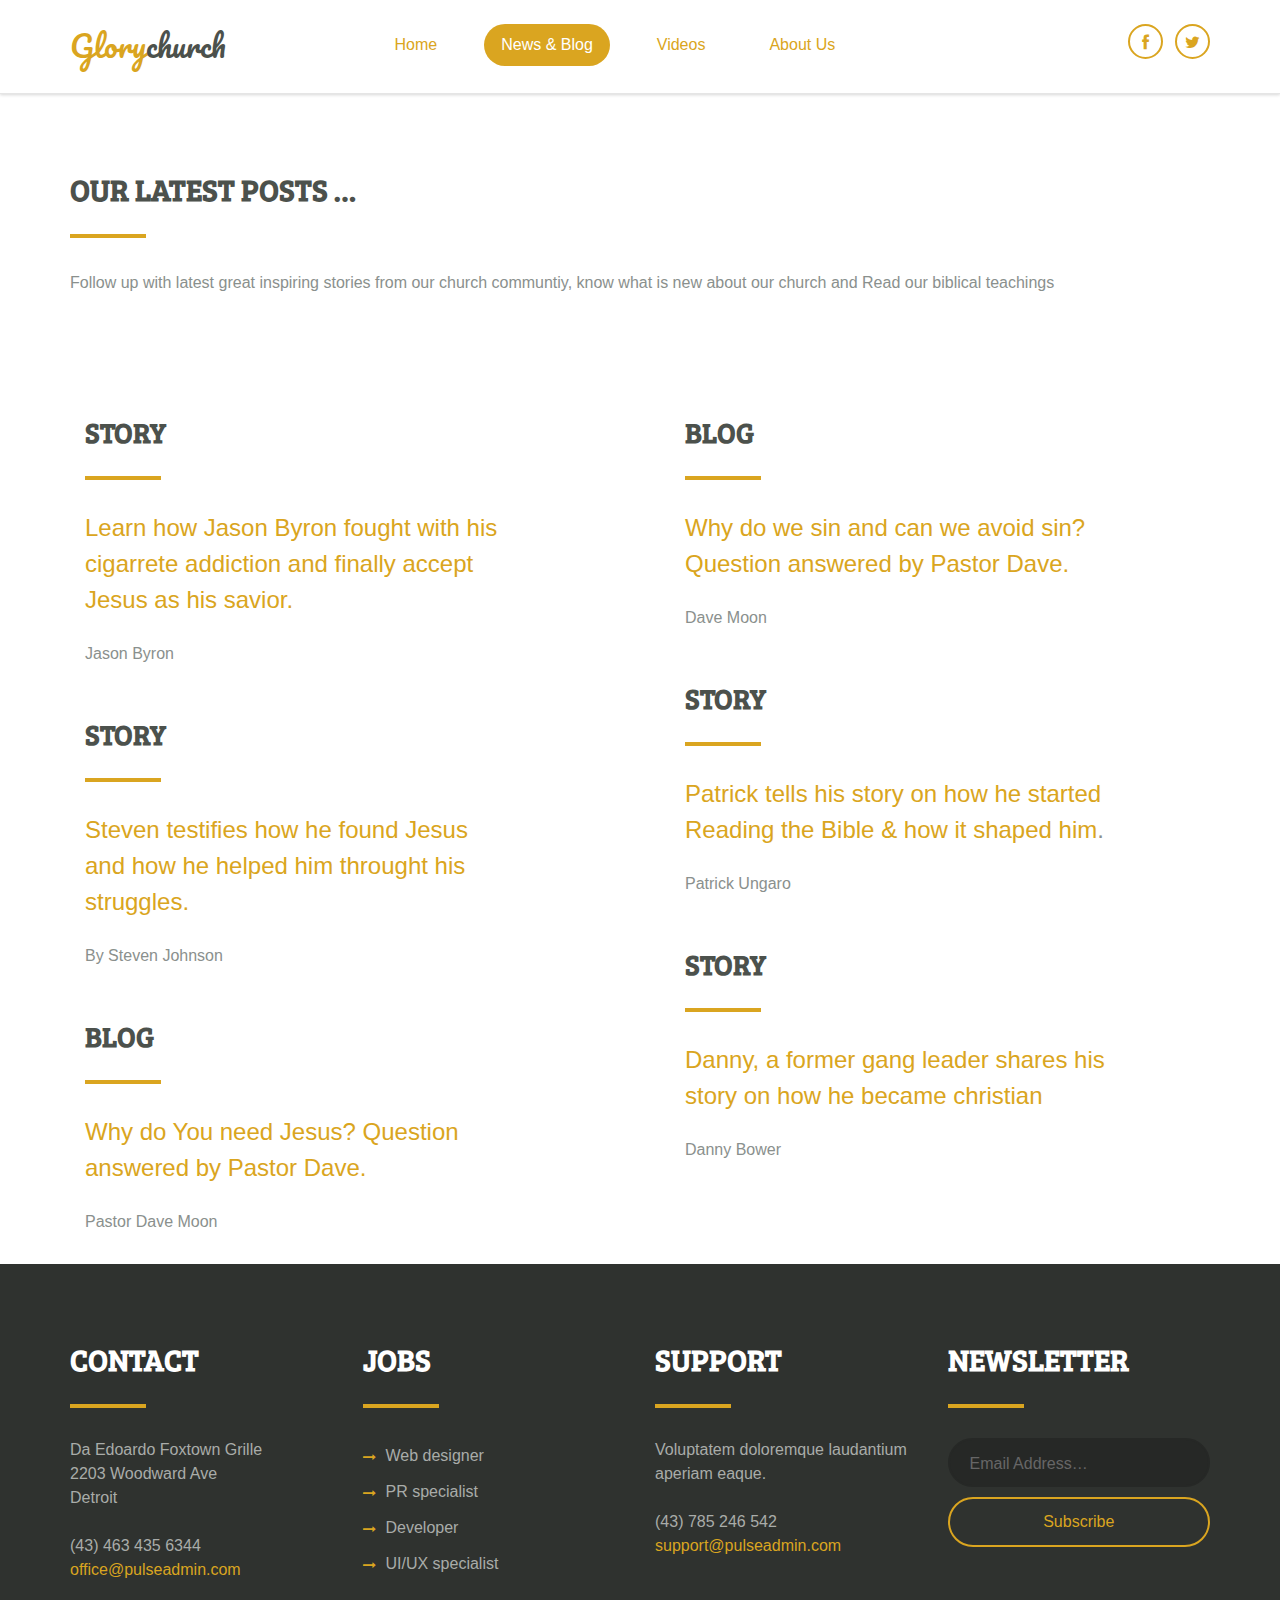
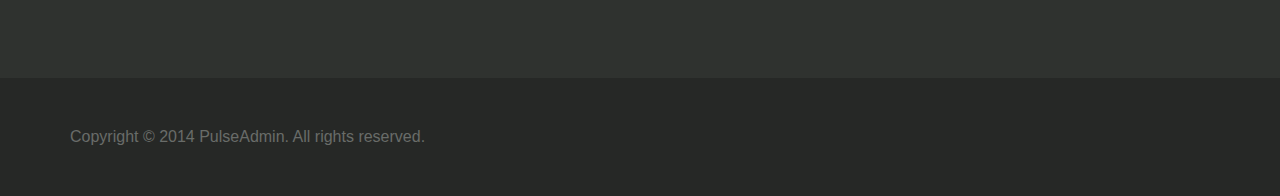
<file: reviews.html>
<!DOCTYPE html>
<!--[if lt IE 7]>      <html class="no-js lt-ie9 lt-ie8 lt-ie7"> <![endif]-->
<!--[if IE 7]>         <html class="no-js lt-ie9 lt-ie8"> <![endif]-->
<!--[if IE 8]>         <html class="no-js lt-ie9"> <![endif]-->
<!--[if gt IE 8]><!--> <html class="no-js"> <!--<![endif]-->
  <head>
    <meta charset="utf-8">
    <meta http-equiv="X-UA-Compatible" content="IE=edge,chrome=1">
    
    <title>News & Blog</title>

    <meta name="description" content="Pulseadmin - A clean, responsive HTML template">
    <meta name="viewport" content="width=device-width, initial-scale=1, minimum-scale=1">

    <link rel="stylesheet" href="css/normalize-and-boilerplate.css" />
    <link rel="stylesheet" href="css/font-awesome.css" />
    <link rel="stylesheet" href="css/flexslider.css" />
    <link rel="stylesheet" href="css/style.css" />

    <link href='http://fonts.googleapis.com/css?family=Bree+Serif|Pacifico' rel='stylesheet' type='text/css' />

    <script src="js/vendor/modernizr-2.6.2-respond-1.1.0.min.js"></script>
  </head>
  <body>


    <!-- start: off canvas area -->
    <aside class="off-canvas">
      <div class="row">
        <div class="columns col-17">
          <nav class="main-nav">
            <ul>
              <li><a href="index.html">Home</a></li>
              <li><a class="current" href="reviews.html">News & Blog</a></li>
              <li><a href="buy-it-now.html">Videos</a></li>
              <li><a href="contact.html">About Us</a></li>
            </ul>
          </nav>
        </div>
        <div class="columns col-12">
          <div class="social-links">
            <a href="#" title="Like us on Facebook">
              <i class="fa fa-facebook"></i>
            </a>
            <a href="#" title="Follow us on Twitter">
              <i class="fa fa-twitter"></i>
            </a>
          </div>
        </div>        
      </div>
    </aside>
    <!-- end: off canvas area -->

    <!-- start: ON canvas area -->
    <div class="on-canvas">
      <div class="canvas-overlay"></div>

      <header class="header">
        <div class="row max-inner">
          <div class="columns col-3">
            <a href="#" class="toggle-off-canvas"><i class="fa fa-bars"></i></a>
            <a href="index.html" class="logo">
              <span class="highlight-color">Glory</span>church
            </a>
          </div>
          <div class="columns col-7">
            <nav class="main-nav">
              <ul>
                <li><a href="index.html">Home</a></li>
                <li><a class="current" href="reviews.html">News & Blog</a></li>
                <li><a href="buy-it-now.html">Videos</a></li>
                <li><a href="contact.html">About Us</a></li>
              </ul>
            </nav>
          </div>
          <div class="columns col-2">
            <div class="social-links">
              <a href="#" title="Like us on Facebook">
                <i class="fa fa-facebook"></i>
              </a>
              <a href="#" title="Follow us on Twitter">
                <i class="fa fa-twitter"></i>
              </a>
            </div>
          </div>
        </div>
      </header>

      <div class="main">
        <div class="max-inner">
          <div class="row">
            <div class="columns col-12">
              <header class="section-heading">
                <h2>Our Latest Posts &hellip;</h2>
                <p>Follow up with latest great inspiring stories from our
                   church communtiy, know what is new about our church
                   and Read our biblical teachings</p>
              </header>
            </div>
          </div>
          <div class="row">

            <div class="columns col-6 reviews-col">
              
              <!-- start: review -->
              <div class="columns col-12 review no-left-pad">
                <div class="columns col-10">
                  <blockquote>
                    <h3>Story</h3>
                    <p><a href="#">Learn how Jason Byron fought with his cigarrete addiction and finally accept Jesus as his savior.</a></p>
                    <cite>Jason Byron</cite>
                  </blockquote>
                </div>
              </div>
              <!-- end: review -->
              
              <!-- start: review -->
              <div class="columns col-12 review no-left-pad">
                <div class="columns col-10">
                  <blockquote>
                      <h3>Story</h3>
                    <p><a href="#">Steven testifies how he found Jesus and how he helped him throught his struggles.</a></p>
                    <cite>By Steven Johnson</cite>
                  </blockquote>
                </div>
              </div>
              <!-- end: review -->
              
              <!-- start: review -->
              <div class="columns col-12 review no-left-pad">
                <div class="columns col-10">
                  <blockquote>
                    <h3>Blog</h3>
                    <p><a href="#">Why do You need Jesus? Question answered by Pastor Dave.</a></p>
                    <cite>Pastor Dave Moon</cite>
                  </blockquote>
                </div>
              </div>
              <!-- end: review -->

            </div>

            <div class="columns col-6 reviews-col">
            
              <!-- start: review -->
              <div class="columns col-12 review no-right-pad">
                <div class="columns col-10 no-right-pad">
                  <blockquote>
                    <h3>Blog</h3>
                    <p><a href="#">Why do we sin and can we avoid sin? Question answered by Pastor Dave.</a></p>
                    <cite>Dave Moon</cite>
                  </blockquote>
                </div>
              </div>
              <!-- end: review -->
              
              <!-- start: review -->
              <div class="columns col-12 review no-right-pad">
                <div class="columns col-10 no-right-pad">
                  <blockquote>
                    <h3>Story</h3>
                    <p><a href="#">Patrick tells his story on how he started Reading the Bible & how it shaped him</a>.</p>
                    <cite>Patrick Ungaro</cite>
                  </blockquote>
                </div>
              </div>
              <!-- end: review -->
              
              <!-- start: review -->
              <div class="columns col-12 review no-right-pad">
                <div class="columns col-10 no-right-pad">
                  <blockquote>
                    <h3>Story</h3>
                    <p><a href="#">Danny, a former gang leader shares his story on how he became christian</a></p>
                    <cite>Danny Bower</cite>
                  </blockquote>
                </div>
              </div>
              <!-- end: review -->
              
            </div>

          </div>

          <!-- <div class="row">
            <div class="columns col-12">
              <span class="cta big-cta">You can add your review by <a href="#">sending us an email</a></span>
            </div>
          </div> -->

        </div>
      </div>

      <footer class="footer">
        <div class="row">
          <div class="max-inner footer-content">
            <div class="columns col-3">
              <h3>Contact</h3>
              <p>
                Da Edoardo Foxtown Grille<br />
                2203 Woodward Ave<br />
                Detroit
                <br /><br />
                (43) 463 435 6344<br />
                <a href="#">office@pulseadmin.com</a>
              </p>
            </div>
            <div class="columns col-3">
              <h3>Jobs</h3>
              <ul>
                <li><a href="#">Web designer</a></li>
                <li><a href="#">PR specialist</a></li>
                <li><a href="#">Developer</a></li>
                <li><a href="#">UI/UX specialist</a></li>
              </ul>
            </div>
            <div class="columns col-3">
              <h3>Support</h3>
              <p>
                Voluptatem doloremque laudantium aperiam eaque.
                <br /><br />
                (43) 785 246 542<br />
                <a href="#">support@pulseadmin.com</a>
              </p>
            </div>
            <div class="columns col-3">
              <h3>Newsletter</h3>
              <form>
                <input placeholder="Email Address&hellip;" type="text">
                <input type="submit" value="Subscribe" class="submit">
              </form>
            </div>
          </div>
        </div>
        <div class="row copyright">
          <div class="max-inner">
            <div class="row">
              <div class="columns col-12">
                <p>Copyright &copy; 2014 PulseAdmin. All rights reserved.</p>
              </div>
            </div>
          </div>
        </div>
      </footer>
    
    </div>
    <!-- end: ON canvas area -->

    <script src="//ajax.googleapis.com/ajax/libs/jquery/1.10.1/jquery.js"></script>
    <script>window.jQuery || document.write('<script src="js/vendor/jquery-1.10.1.js"><\/script>')</script>

    <script src="js/plugins.js"></script>
    <script src="js/main.js"></script>

    <script>
      var _gaq=[['_setAccount','UA-XXXXX-X'],['_trackPageview']];
      (function(d,t){var g=d.createElement(t),s=d.getElementsByTagName(t)[0];
      g.src='//www.google-analytics.com/ga.js';
      s.parentNode.insertBefore(g,s)}(document,'script'));
    </script>
  </body>
</html>
</file>
<file: css/style.css>
/* 
------------------------------------------
Natural box-sizing for all elements
------------------------------------------
*/
*, *:before, *:after {
  -webkit-box-sizing: border-box;
  -moz-box-sizing: border-box;
  box-sizing: border-box; }

/* 
------------------------------------------
Styled user selection
------------------------------------------
*/
::-moz-selection {
  background: goldenrod;
  text-shadow: none; }

::selection {
  background: #cceada;
  text-shadow: none; }

/* 
------------------------------------------
Buttons & links
------------------------------------------
*/
a {
  color: goldenrod; }
  a:link, a:visited {
    cursor: pointer !important;
    text-decoration: none;
    -webkit-transition: all 0.25s cubic-bezier(0.6, 0.04, 0.98, 0.335);
    -moz-transition: all 0.25s cubic-bezier(0.6, 0.04, 0.98, 0.335);
    transition: all 0.25s cubic-bezier(0.6, 0.04, 0.98, 0.335); }
  a:hover, a:active {
    color: goldenrod;
    text-decoration: none;
    -webkit-transition: all 0.25s ease-in-out;
    -moz-transition: all 0.25s ease-in-out;
    transition: all 0.25s ease-in-out; }
  a.btn {
    line-height: 100%;
    padding: 15px 40px;
    text-align: center;
    border: 2px solid goldenrod;
    border-top-left-radius: 30px;
    border-top-right-radius: 30px;
    border-bottom-left-radius: 30px;
    border-bottom-right-radius: 30px; }
    a.btn:hover {
      color: #fff;
      background: goldenrod; }

.columns img {
  display: table;
  max-width: 100%;
  height: auto; }

/* 
------------------------------------------
Helper classes
------------------------------------------
*/
.highlight-color {
  color: goldenrod; }

.highlight-bg {
  background-color: goldenrod; }

.float-left {
  display: table !important;
  float: left !important;
  width: auto !important; }

.float-right {
  display: table !important;
  float: right !important;
  width: auto !important; }

.no-left-pad {
  padding-left: 0 !important; }

.no-right-pad {
  padding-right: 0 !important; }

.uppercase {
  text-transform: uppercase; }

.lowercase {
  text-transform: lowercase; }

.max-inner {
  display: table;
  margin: auto;
  width: 100%;
  max-width: 1170px; }

/* 
------------------------------------------
Headings
------------------------------------------
*/
h1, h2, h3, h4, h5, h6 {
  color: #4c514c;
  font-family: "Bree Serif", serif;
  line-height: 100%;
  margin: 0 0 0.2em 0;
  padding: 0;
  text-transform: uppercase; }
  h1:after, h2:after, h3:after, h4:after, h5:after, h6:after {
    background: goldenrod;
    content: "";
    display: block;
    width: 76px;
    height: 4px;
    margin: 30px 0; }

h2 {
  font-size: 30px; }

/* 
------------------------------------------
Blockquotes
------------------------------------------
*/
blockquote {
  font-size: 24px;
  font-weight: 300;
  line-height: 36px;
  margin: 1em 0; }
  blockquote p {
    font-size: 100%;
    margin: 0 0 15px 0; }
  blockquote cite {
    font-style: normal;
    font-size: 16px; }

/* 
------------------------------------------
Paragraphs
------------------------------------------
*/
p code {
  background: #f2f2f2;
  color: #333;
  margin-right: 1px;
  padding: 1px;
  line-height: 100%; }

/* 
------------------------------------------
code
------------------------------------------
*/
code {
  font-family: "Courier New",Courier,monospace; }

/* 
------------------------------------------
Forms and inputs
------------------------------------------
*/
input[type="email"], input[type="number"], input[type="password"], input[type="search"], input[type="tel"], input[type="text"], input[type="url"], input[type="color"], input[type="date"], input[type="datetime"], input[type="datetime-local"], input[type="month"], input[type="time"], input[type="week"],
textarea {
  background: #e6e6e6;
  color: #8a908d;
  display: table;
  margin: 0 0 10px 0;
  padding: 15px 20px 12px 20px;
  width: 100%;
  border: 2px solid #e6e6e6;
  outline: none;
  border-top-left-radius: 30px;
  border-top-right-radius: 30px;
  border-bottom-left-radius: 30px;
  border-bottom-right-radius: 30px; }
  input[type="email"]::-webkit-input-placeholder, input[type="number"]::-webkit-input-placeholder, input[type="password"]::-webkit-input-placeholder, input[type="search"]::-webkit-input-placeholder, input[type="tel"]::-webkit-input-placeholder, input[type="text"]::-webkit-input-placeholder, input[type="url"]::-webkit-input-placeholder, input[type="color"]::-webkit-input-placeholder, input[type="date"]::-webkit-input-placeholder, input[type="datetime"]::-webkit-input-placeholder, input[type="datetime-local"]::-webkit-input-placeholder, input[type="month"]::-webkit-input-placeholder, input[type="time"]::-webkit-input-placeholder, input[type="week"]::-webkit-input-placeholder,
  textarea::-webkit-input-placeholder {
    color: #666; }
  input[type="email"]:-moz-placeholder, input[type="number"]:-moz-placeholder, input[type="password"]:-moz-placeholder, input[type="search"]:-moz-placeholder, input[type="tel"]:-moz-placeholder, input[type="text"]:-moz-placeholder, input[type="url"]:-moz-placeholder, input[type="color"]:-moz-placeholder, input[type="date"]:-moz-placeholder, input[type="datetime"]:-moz-placeholder, input[type="datetime-local"]:-moz-placeholder, input[type="month"]:-moz-placeholder, input[type="time"]:-moz-placeholder, input[type="week"]:-moz-placeholder,
  textarea:-moz-placeholder {
    color: #666; }
    input[type="email"]:-moz-placeholder:focus, input[type="number"]:-moz-placeholder:focus, input[type="password"]:-moz-placeholder:focus, input[type="search"]:-moz-placeholder:focus, input[type="tel"]:-moz-placeholder:focus, input[type="text"]:-moz-placeholder:focus, input[type="url"]:-moz-placeholder:focus, input[type="color"]:-moz-placeholder:focus, input[type="date"]:-moz-placeholder:focus, input[type="datetime"]:-moz-placeholder:focus, input[type="datetime-local"]:-moz-placeholder:focus, input[type="month"]:-moz-placeholder:focus, input[type="time"]:-moz-placeholder:focus, input[type="week"]:-moz-placeholder:focus,
    textarea:-moz-placeholder:focus {
      color: goldenrod; }
  input[type="email"]:focus, input[type="number"]:focus, input[type="password"]:focus, input[type="search"]:focus, input[type="tel"]:focus, input[type="text"]:focus, input[type="url"]:focus, input[type="color"]:focus, input[type="date"]:focus, input[type="datetime"]:focus, input[type="datetime-local"]:focus, input[type="month"]:focus, input[type="time"]:focus, input[type="week"]:focus,
  textarea:focus {
    color: goldenrod; }
    input[type="email"]:focus::-webkit-input-placeholder, input[type="number"]:focus::-webkit-input-placeholder, input[type="password"]:focus::-webkit-input-placeholder, input[type="search"]:focus::-webkit-input-placeholder, input[type="tel"]:focus::-webkit-input-placeholder, input[type="text"]:focus::-webkit-input-placeholder, input[type="url"]:focus::-webkit-input-placeholder, input[type="color"]:focus::-webkit-input-placeholder, input[type="date"]:focus::-webkit-input-placeholder, input[type="datetime"]:focus::-webkit-input-placeholder, input[type="datetime-local"]:focus::-webkit-input-placeholder, input[type="month"]:focus::-webkit-input-placeholder, input[type="time"]:focus::-webkit-input-placeholder, input[type="week"]:focus::-webkit-input-placeholder,
    textarea:focus::-webkit-input-placeholder {
      color: goldenrod; }

textarea {
  padding: 15px 20px 15px 20px; }

input[type="email"]:focus, input[type="number"]:focus, input[type="password"]:focus, input[type="search"]:focus, input[type="tel"]:focus, input[type="text"]:focus, input[type="url"]:focus, input[type="color"]:focus, input[type="date"]:focus, input[type="datetime"]:focus, input[type="datetime-local"]:focus, input[type="month"]:focus, input[type="time"]:focus, input[type="week"]:focus {
  background: #cceada;
  color: goldenrod;
  border-color: goldenrod; }

input[type=submit], .submit {
  background: none;
  color: goldenrod;
  display: table;
  line-height: 100%;
  outline: none;
  padding: 15px 40px;
  text-align: center;
  width: 100%;
  border: 2px solid goldenrod;
  border-top-left-radius: 30px;
  border-top-right-radius: 30px;
  border-bottom-left-radius: 30px;
  border-bottom-right-radius: 30px; }
  input[type=submit]:hover, .submit:hover {
    color: #fff;
    background: goldenrod; }

.inline-label {
  padding: 0.55556rem 0;
  float: left; }

.footer form input[type="email"], .footer form input[type="number"], .footer form input[type="password"], .footer form input[type="search"], .footer form input[type="tel"], .footer form input[type="text"], .footer form input[type="url"], .footer form input[type="color"], .footer form input[type="date"], .footer form input[type="datetime"], .footer form input[type="datetime-local"], .footer form input[type="month"], .footer form input[type="time"], .footer form input[type="week"] {
  background: #262826;
  border-color: #262826; }

.contact-form {
  padding: 0 0 80px 0; }
  .contact-form input[type=submit] {
    margin-top: 30px; }

.validation-feedback.failed:after {
  color: #fff;
  content: 'Validation failed';
  text-align: center;
  display: block;
  font-size: 20px;
  font-weight: 300;
  background: #f66;
  border-top-left-radius: 30px;
  border-top-right-radius: 30px;
  border-bottom-left-radius: 30px;
  border-bottom-right-radius: 30px;
  margin: 13px auto 15px;
  padding: 11px 5px; }
.validation-feedback.passed:after {
  color: #fff;
  content: 'Validation passed!';
  text-align: center;
  display: block;
  font-size: 20px;
  font-weight: 300;
  background: goldenrod;
  border-top-left-radius: 30px;
  border-top-right-radius: 30px;
  border-bottom-left-radius: 30px;
  border-bottom-right-radius: 30px;
  margin: 13px auto 15px;
  padding: 11px 5px; }

form input[type="email"].invalid, form input[type="number"].invalid, form input[type="password"].invalid, form input[type="search"].invalid, form input[type="tel"].invalid, form input[type="text"].invalid, form input[type="url"].invalid, form input[type="color"].invalid, form input[type="date"].invalid, form input[type="datetime"].invalid, form input[type="datetime-local"].invalid, form input[type="month"].invalid, form input[type="time"].invalid, form input[type="week"].invalid {
  background: rgba(255, 102, 102, 0.5);
  border-color: #f66; }
form textarea.invalid {
  background: rgba(255, 102, 102, 0.5);
  border-color: #f66; }

.cc-icon,
.cc-exp-icon,
.cc-cvc-icon {
  position: relative; }
  .cc-icon:before,
  .cc-exp-icon:before,
  .cc-cvc-icon:before {
    display: inline-block;
    font-family: FontAwesome;
    font-style: normal;
    font-weight: normal;
    line-height: 1;
    -webkit-font-smoothing: antialiased;
    -moz-osx-font-smoothing: grayscale;
    position: absolute;
    z-index: 3;
    left: 23px;
    top: 18px; }
  .cc-icon input[type="email"], .cc-icon input[type="number"], .cc-icon input[type="password"], .cc-icon input[type="search"], .cc-icon input[type="tel"], .cc-icon input[type="text"], .cc-icon input[type="url"], .cc-icon input[type="color"], .cc-icon input[type="date"], .cc-icon input[type="datetime"], .cc-icon input[type="datetime-local"], .cc-icon input[type="month"], .cc-icon input[type="time"], .cc-icon input[type="week"],
  .cc-icon textarea,
  .cc-exp-icon input[type="email"],
  .cc-exp-icon input[type="number"],
  .cc-exp-icon input[type="password"],
  .cc-exp-icon input[type="search"],
  .cc-exp-icon input[type="tel"],
  .cc-exp-icon input[type="text"],
  .cc-exp-icon input[type="url"],
  .cc-exp-icon input[type="color"],
  .cc-exp-icon input[type="date"],
  .cc-exp-icon input[type="datetime"],
  .cc-exp-icon input[type="datetime-local"],
  .cc-exp-icon input[type="month"],
  .cc-exp-icon input[type="time"],
  .cc-exp-icon input[type="week"],
  .cc-exp-icon textarea,
  .cc-cvc-icon input[type="email"],
  .cc-cvc-icon input[type="number"],
  .cc-cvc-icon input[type="password"],
  .cc-cvc-icon input[type="search"],
  .cc-cvc-icon input[type="tel"],
  .cc-cvc-icon input[type="text"],
  .cc-cvc-icon input[type="url"],
  .cc-cvc-icon input[type="color"],
  .cc-cvc-icon input[type="date"],
  .cc-cvc-icon input[type="datetime"],
  .cc-cvc-icon input[type="datetime-local"],
  .cc-cvc-icon input[type="month"],
  .cc-cvc-icon input[type="time"],
  .cc-cvc-icon input[type="week"],
  .cc-cvc-icon textarea {
    padding-left: 45px; }

.cc-icon:before {
  content: "\f09d";
  /* font awesome: fa-credit-card */ }

.cc-exp-icon:before {
  content: "\f073";
  /* font awesome: fa-calendar */ }

.cc-cvc-icon:before {
  content: "\f023";
  /* font awesome: fa-credit-card */ }

/* 
------------------------------------------
A simple 12 column grid
------------------------------------------
*/
.row {
  display: table;
  position: relative;
  width: 100%; }
  .row .columns {
    float: left;
    width: 100%;
    position: relative;
    width: 100%;
    padding: 0 15px; }
    .row .columns.col-12 {
      width: 100%; }
    .row .columns.col-11 {
      width: 91.66667%; }
    .row .columns.col-10 {
      width: 83.33333%; }
    .row .columns.col-9 {
      width: 75%; }
    .row .columns.col-8 {
      width: 66.66667%; }
    .row .columns.col-7 {
      width: 58.33333%; }
    .row .columns.col-6 {
      width: 50%; }
    .row .columns.col-5 {
      width: 41.66667%; }
    .row .columns.col-4 {
      width: 33.33333%; }
    .row .columns.col-3 {
      width: 25%; }
    .row .columns.col-2 {
      width: 16.66667%; }
    .row .columns.col-1 {
      width: 8.33333%; }
    .row .columns.col-centered {
      display: table;
      float: none;
      margin: auto; }

/* 
------------------------------------------
Structure
------------------------------------------
*/
html, body {
  font-size: 100%; }

body {
  background: white;
  color: #8a908d;
  cursor: default;
  font: normal 16px/30px "Helvetica Neue", "Helvetica", Helvetica, Arial, sans-serif;
  margin: 0;
  padding: 0;
  position: relative; }

/* 
------------------------------------------
Header + main nav + social links
------------------------------------------
*/
.header {
  background: white  top left repeat-x;
  padding: 24px 0;
  position: relative;
  z-index: 10;
  border-bottom: 1px solid #e5e5e5;
  -webkit-box-shadow: 0 1px 3px rgba(8, 8, 8, 0.16);
  -moz-box-shadow: 0 1px 3px rgba(8, 8, 8, 0.16);
  box-shadow: 0 1px 3px rgba(8, 8, 8, 0.16); }
  .header .logo {
    color: #4c514c;
    font: normal 30px/100% "Pacifico", cursive;
    float: left;
    margin: 7px 0 5px 0; }
  .header .main-nav ul {
    margin: 0;
    padding: 0;
    list-style: none;
    list-style-type: none; }
    .header .main-nav ul li {
      display: table;
      float: left;
      margin: 0;
      padding: 0;
      list-style: none;
      list-style-type: none;
      padding: 0 15px; }
      .header .main-nav ul li a {
        display: block;
        line-height: 100%;
        padding: 13px 17px;
        text-align: center;
        border-top-left-radius: 25px;
        border-top-right-radius: 25px;
        border-bottom-left-radius: 25px;
        border-bottom-right-radius: 25px; }
        .header .main-nav ul li a:hover, .header .main-nav ul li a:active, .header .main-nav ul li a.current {
          background: goldenrod;
          color: #fff; }
  .header .social-links {
    text-align: right; }
    .header .social-links a {
      display: inline-block;
      width: 35px;
      height: 35px;
      margin: 0 0 0 8px;
      padding: 2px 0 0 0;
      overflow: hidden;
      text-align: center;
      border: 2px solid goldenrod;
      border-top-left-radius: 50%;
      border-top-right-radius: 50%;
      border-bottom-left-radius: 50%;
      border-bottom-right-radius: 50%; }
      .header .social-links a:hover {
        background: goldenrod;
        color: #fff; }

/* 
------------------------------------------
Footer
------------------------------------------
*/
.footer {
  background: #2f322f;
  color: #a9aca9; }
  .footer .footer-content {
    padding: 80px 0; }
  .footer h3 {
    color: #fff;
    font-size: 30px; }
  .footer p {
    font-size: 16px;
    line-height: 24px; }
  .footer ul {
    margin: 0;
    padding: 0;
    list-style: none;
    list-style-type: none; }
    .footer ul li {
      margin: 0;
      padding: 0;
      list-style: none;
      list-style-type: none;
      line-height: 36px; }
      .footer ul li:before {
        display: inline-block;
        font-family: FontAwesome;
        font-style: normal;
        font-weight: normal;
        line-height: 1;
        -webkit-font-smoothing: antialiased;
        -moz-osx-font-smoothing: grayscale;
        content: "\f178";
        color: goldenrod;
        font-size: 13px;
        padding-right: 10px;
        vertical-align: middle; }
      .footer ul li a {
        color: #a9aca9; }
        .footer ul li a:hover {
          color: goldenrod }
  .footer .copyright {
    background: #262826;
    color: #696c69;
    padding: 35px 0; }
    .footer .copyright p {
      line-height: 100%; }

/* 
------------------------------------------
HOME PAGE: Feature Listing
------------------------------------------
*/
.features-listing .feature {
  padding: 80px 0; }
  .features-listing .feature .feature-image {
    float: right; }
    .features-listing .feature .feature-image img {
      display: table;
      padding: 15px;
      max-width: 100%;
      margin: auto; }
  .features-listing .feature .feature-desc .btn {
    display: table;
    margin: 60px 0 0 0; }
  .features-listing .feature:nth-child(odd) {
    background: white;
    border-top: 1px solid #e5e5e5;
    -webkit-box-shadow: inset 0 18px 6px -20px rgba(8, 8, 8, 0.16);
    -moz-box-shadow: inset 0 18px 6px -20px rgba(8, 8, 8, 0.16);
    box-shadow: inset 0 18px 6px -20px rgba(8, 8, 8, 0.16);
    /*box-shadow: inset 0 18px 6px -20px rgba(8, 8, 8, .16);     */ }
    .features-listing .feature:nth-child(odd) .feature-image {
      float: left; }
    .features-listing .feature:nth-child(odd) .feature-desc {
      float: right; }
    .features-listing .feature:nth-child(odd):first-child {
      -webkit-box-shadow: none;
      -moz-box-shadow: none;
      box-shadow: none;
      border: none; }
  .features-listing .feature:not(:first-child):nth-child(even) .feature-image {
    width: 41.66667%; }
  .features-listing .feature:not(:first-child):nth-child(even) .feature-desc {
    width: 50%; }
  .features-listing .feature.alt-style figure.rounded {
    display: table;
    max-width: 50%;
    /*margin: 0 0 75px 0;*/ }
    .features-listing .feature.alt-style figure.rounded img {
      background: #fff;
      padding: 3px;
      border: 2px solid #c2c2c2;
      border-top-left-radius: 50%;
      border-top-right-radius: 50%;
      border-bottom-left-radius: 50%;
      border-bottom-right-radius: 50%; }

/* iphone + 2 rounded images / demo specific */
figure {
  position: relative; }
  figure img {
    z-index: 2;
    position: relative; }
  figure.easy-nav {
    float: right;
    margin-top: 45px; }
    figure.easy-nav .indicator-line {
      content: "";
      background: #c2c2c2;
      height: 2px;
      width: 145%;
      display: block;
      position: absolute;
      z-index: 1;
      top: 0;
      right: -100%;
      -webkit-transform: rotate(-45deg);
      -moz-transform: rotate(-45deg);
      -ms-transform: rotate(-45deg);
      -o-transform: rotate(-45deg);
      transform: rotate(-45deg); }
  figure.smart-charts {
    display: table;
    max-width: 50%;
    margin: 0 0 75px 0; }
    figure.smart-charts .indicator-line {
      content: "";
      background: #c2c2c2;
      height: 2px;
      width: 145%;
      display: block;
      position: absolute;
      z-index: 1;
      top: 115%;
      left: -100%;
      -webkit-transform: rotate(-45deg);
      -moz-transform: rotate(-45deg);
      -ms-transform: rotate(-45deg);
      -o-transform: rotate(-45deg);
      transform: rotate(-45deg); }
  figure.iphone-wrapper {
    z-index: 2; }
    figure.iphone-wrapper img {
      display: table;
      margin: auto; }

/* 
------------------------------------------
HOME PAGE: Reviews Slider
------------------------------------------
*/
.reviews-slider {
  padding-top: 80px !important;
  padding-bottom: 80px !important; }
  .reviews-slider .review .avatar {
    margin: 1.35em 0; }
  .reviews-slider .flex-control-nav {
    width: 83.33333%;
    margin: 0;
    float: none;
    text-align: left;
    padding-top: 25px;
    padding-left: 16.66667%;
    position: relative;
    bottom: 0; }

.review .avatar {
  margin: 1.35em 0; }

/* 
------------------------------------------
REVIEWS PAGE
------------------------------------------
*/
.section-heading {
  padding: 80px 0; }

.cta.big-cta {
  display: table;
  font-size: 30px;
  font-weight: 300;
  text-align: center;
  text-transform: uppercase;
  padding: 25px;
  line-height: 100%;
  width: 100%;
  margin: 75px auto;
  border: 1px solid #e4e2e2;
  border-top-left-radius: 100px;
  border-top-right-radius: 100px;
  border-bottom-left-radius: 100px;
  border-bottom-right-radius: 100px; }

/* 
------------------------------------------
FAQ PAGE
------------------------------------------
*/
.faqs {
  margin: 0 0 75px 0; }
  .faqs .faq {
    padding: 20px 0;
    border-bottom: 1px solid #e4e2e2; }
    .faqs .faq:first-child {
      border-top: 1px solid #e4e2e2; }
    .faqs .faq .faq-q > .columns {
      padding-left: 0;
      padding-right: 0; }
    .faqs .faq .faq-q strong {
      font-family: "Bree Serif", serif;
      font-size: 18px;
      text-transform: none; }
      .faqs .faq .faq-q strong a {
        display: block;
        position: relative;
        padding-left: 48px; }
        .faqs .faq .faq-q strong a > .fa {
          width: 38px;
          line-height: 100%;
          border: 1px solid #cecece;
          border-radius: 50%;
          text-align: center;
          position: absolute;
          left: 0px;
          height: 38px;
          overflow: hidden;
          padding: 10px 0 0 0;
          color: #cecece;
          top: -3px; }
    .faqs .faq .faq-q .faq-rating {
      unicode-bidi: bidi-override;
      direction: rtl;
      min-width: 70px; }
      .faqs .faq .faq-q .faq-rating > span {
        background: #e4e2e2;
        cursor: pointer;
        display: inline-block;
        width: 12px;
        height: 12px;
        margin: 0 0 0 2px;
        border-top-left-radius: 50%;
        border-top-right-radius: 50%;
        border-bottom-left-radius: 50%;
        border-bottom-right-radius: 50%; }
      .faqs .faq .faq-q .faq-rating > span:hover,
      .faqs .faq .faq-q .faq-rating > span:hover ~ span {
        background: goldenrod; }
      .faqs .faq .faq-q .faq-rating.stars-1 span:last-child {
        background: goldenrod; }
      .faqs .faq .faq-q .faq-rating.stars-2 span:nth-child(5), .faqs .faq .faq-q .faq-rating.stars-2 span:nth-child(4) {
        background: goldenrod; }
      .faqs .faq .faq-q .faq-rating.stars-3 span:nth-child(5), .faqs .faq .faq-q .faq-rating.stars-3 span:nth-child(4), .faqs .faq .faq-q .faq-rating.stars-3 span:nth-child(3) {
        background: goldenrod; }
      .faqs .faq .faq-q .faq-rating.stars-4 span:not(:first-child) {
        background: goldenrod; }
      .faqs .faq .faq-q .faq-rating.stars-5 span {
        background: goldenrod; }
    .faqs .faq .faq-a {
      display: none; }
    .faqs .faq.active-faq .faq-q a .fa {
      color: goldenrod;
      border-color: goldenrod;
      -webkit-transform: rotate(90deg);
      -moz-transform: rotate(90deg);
      -ms-transform: rotate(90deg);
      -o-transform: rotate(90deg);
      transform: rotate(90deg); }

/* 
------------------------------------------
PLANS & PRICING (buy it now) PAGE
------------------------------------------
*/
.plans-wrapper {
  padding: 0 0 75px 0;
  counter-reset: plan-counter; }
  .plans-wrapper .select-price {
    color: #8a908d; }
    .plans-wrapper .select-price.highlight-plan .pricing-plan {
      border: 2px solid goldenrod; }
      .plans-wrapper .select-price.highlight-plan .pricing-plan:before {
        background: goldenrod;
        color: #fff; }
  .plans-wrapper .select-price:hover .pricing-plan {
    border: 2px solid goldenrod; }
    .plans-wrapper .select-price:hover .pricing-plan:before {
      background: goldenrod;
      color: #fff; }
  .plans-wrapper .pricing-plan {
    margin: 0 0 20px 0;
    padding-top: 20px;
    padding-bottom: 20px;
    counter-increment: plan-counter;
    border: 2px solid #e4e2e2;
    border-top-left-radius: 150px;
    border-top-right-radius: 150px;
    border-bottom-left-radius: 150px;
    border-bottom-right-radius: 150px; }
    .plans-wrapper .pricing-plan:before {
      background: #e4e2e2;
      color: #c4c4c4;
      content: counter(plan-counter,decimal-leading-zero);
      display: block;
      font-size: 30px;
      font-family: "Bree Serif", serif;
      width: 120px;
      height: 120px;
      line-height: 100%;
      text-align: center;
      position: absolute;
      left: 35px;
      top: 50%;
      margin-top: -60px;
      padding: 40px 0 0 0;
      border-top-left-radius: 50%;
      border-top-right-radius: 50%;
      border-bottom-left-radius: 50%;
      border-bottom-right-radius: 50%; }
    .plans-wrapper .pricing-plan .plan-desc {
      position: relative;
      border-top-left-radius: 150px;
      border-bottom-left-radius: 150px;
      border-top-left-radius: 150px;
      border-bottom-left-radius: 150px; }
    .plans-wrapper .pricing-plan .plan-price {
      color: goldenrod;
      font-size: 36px;
      font-family: "Bree Serif", serif;
      text-align: center;
      padding: 40px 0; }

.order-form {
  padding: 0 0 80px 0; }

.order-totals {
  padding-top: 5px; }

.total-price {
  display: block;
  font-size: 24px;
  padding-top: 14px; }

.toggle-fields {
  display: block;
  border: 1px solid #e4e2e2;
  border-radius: 30px;
  color: #8a908d;
  margin: 0 0 10px 0;
  padding: 8px 22px; }
  .toggle-fields .accepted-cards {
    float: right; }
    .toggle-fields .accepted-cards img {
      display: inline-block;
      width: 35px;
      padding: 0 0 0 3px; }
  .toggle-fields.active-fields {
    color: goldenrod;
    border: 2px solid goldenrod; }

/* 
------------------------------------------
Off canvas area
------------------------------------------
*/
.on-canvas {
  background: #fff;
  position: relative;
  z-index: 3;
  -webkit-transition-property: -webkit-transform;
  -moz-transition-property: -moz-transform;
  transition-property: transform;
  -webkit-transition-duration: 0.5s;
  -moz-transition-duration: 0.5s;
  transition-duration: 0.5s;
  -webkit-transition-timing-function: cubic-bezier(0.98, 0);
  -moz-transition-timing-function: cubic-bezier(0.98, 0);
  transition-timing-function: cubic-bezier(0.98, 0); }
  .on-canvas .push-it {
    overflow-x: hidden;
    overflow: hidden; }

.push-it {
  -webkit-transition-property: -webkit-transform;
  -moz-transition-property: -moz-transform;
  transition-property: transform;
  -webkit-transition-duration: 0.5s;
  -moz-transition-duration: 0.5s;
  transition-duration: 0.5s;
  -webkit-transition-timing-function: cubic-bezier(0.98, 0);
  -moz-transition-timing-function: cubic-bezier(0.98, 0);
  transition-timing-function: cubic-bezier(0.98, 0); }
  .push-it.push-it-right {
    -webkit-transform: translate3d(250px, 0, 0);
    -moz-transform: translate3d(250px, 0, 0);
    -ms-transform: translate3d(250px, 0, 0);
    -o-transform: translate3d(250px, 0, 0);
    transform: translate3d(250px, 0 0); }
    

.toggle-off-canvas {
  color: #4c514c;
  display: none;
  font-size: 150%;
  float: left;
  padding: 7px 15px 0 0; }

.off-canvas {
  background: #333333;
  position: fixed;
  left: 0;
  top: 0;
  bottom: 0;
  width: 250px;
  overflow-y: scroll;
  z-index: 1; }
  .off-canvas .main-nav {
    padding-top: 30px; }
    .off-canvas .main-nav ul {
      margin: 0;
      padding: 0;
      list-style: none;
      list-style-type: none; }
      .off-canvas .main-nav ul li {
        margin: 0;
        padding: 0;
        list-style: none;
        list-style-type: none; }
        .off-canvas .main-nav ul li a {
          display: block;
          padding: 10px 0; }
  .off-canvas .social-links {
    text-align: left;
    padding: 30px 0; }
    .off-canvas .social-links a {
      display: inline-block;
      width: 35px;
      height: 35px;
      margin: 0 8px 0 0;
      padding: 2px 0 0 0;
      overflow: hidden;
      text-align: center;
      border: 2px solid goldenrod;
      border-top-left-radius: 50%;
      border-top-right-radius: 50%;
      border-bottom-left-radius: 50%;
      border-bottom-right-radius: 50%; }
      .off-canvas .social-links a:hover {
        background: goldenrod;
        color: #fff; }

.freeze {
  overflow: hidden; }

.canvas-overlay {
  display: none;
  position: absolute;
  width: 100%;
  height: 100%;
  z-index: 100; }

/* 
------------------------------------------
Overwrite some FlexSlider styles
------------------------------------------
*/
.flexslider {
  background: none;
  border: none;
  margin: 0;
  padding: 0;
  -webkit-box-shadow: none;
  -moz-box-shadow: none;
  box-shadow: none; }
  .flexslider img {
    height: auto !important; }
  .flexslider .flex-control-nav li {
    padding: 3px;
    border-top-left-radius: 50%;
    border-top-right-radius: 50%;
    border-bottom-left-radius: 50%;
    border-bottom-right-radius: 50%;
    border: 2px solid #bbbdbe; }
    .flexslider .flex-control-nav li a {
      background: none;
      border: none;
      width: 20px;
      height: 20px;
      -webkit-box-shadow: none;
      -moz-box-shadow: none;
      box-shadow: none;
      border: none; }
      .flexslider .flex-control-nav li a.flex-active {
        background: goldenrod; }

/*$col-2-width:   2/12*100%;
$col-1-width:   1/12*100%;
@mixin border-radius($radius: 4px) {
  @include border-top-radius($radius);
  @include border-bottom-radius($radius);
}*/
/* 
------------------------------------------
Overwrite some FlexSlider styles
------------------------------------------
*/
@media screen and (max-width: 1140px) {
  .header .main-nav {
    font-size: 14px; }
    .header .main-nav li {
      padding: 0px 5px !important; }
      .header .main-nav li a {
        padding: 12px 15px; } }
@media screen and (max-width: 900px) {
  .header > .max-inner > .col-3 {
    width: 100%; }
  .header .toggle-off-canvas {
    display: block; }
  .header .main-nav,
  .header .social-links {
    display: none;
    visibility: hidden; }

  .plans-wrapper .pricing-plan .plan-desc {
    padding-left: 16.66667%; } }
@media screen and (max-width: 800px) {
  .header > .max-inner > .col-3 {
    display: table;
    margin: auto;
    width: auto;
    float: none; }

  .features-listing .feature .feature-image,
  .features-listing .feature .feature-desc {
    float: none !important;
    margin: auto;
    width: 90% !important;
    padding-top: 20px;
    padding-bottom: 20px; }
    .features-listing .feature .feature-image img,
    .features-listing .feature .feature-desc img {
      width: 100%; }

  .reviews-col {
    display: table;
    float: none !important;
    margin: auto;
    width: 100% !important; }

  .order-form .columns {
    display: table;
    float: none;
    width: 100% !important;
    padding: 0; }
  .order-form .submit {
    float: left !important;
    margin: 30px 0 0; }

  .plans-wrapper .select-price {
    color: #8a908d;
    display: table;
    margin: 0 auto 70px; }
  .plans-wrapper .pricing-plan {
    display: table;
    float: none;
    border-top-left-radius: 30px;
    border-top-right-radius: 30px;
    border-bottom-left-radius: 30px;
    border-bottom-right-radius: 30px;
    margin: 0 auto;
    max-width: 90%; }
    .plans-wrapper .pricing-plan:before {
      position: relative;
      left: auto;
      margin: -60px auto 0; }
    .plans-wrapper .pricing-plan .plan-desc {
      width: 90%;
      padding: 0 20px;
      text-align: center; }
    .plans-wrapper .pricing-plan .columns {
      display: table;
      float: none;
      margin: auto;
      padding: 0; } }
@media screen and (max-width: 700px) {
  .alt-style .columns {
    width: 100% !important;
    float: none; }
  .alt-style figure.rounded,
  .alt-style .iphone-wrapper {
    display: table;
    float: none;
    margin: 20px auto;
    max-width: 100%; }
    .alt-style figure.rounded .indicator-line,
    .alt-style .iphone-wrapper .indicator-line {
      display: none;
      visibility: hidden; }

  .reviews-slider {
    width: 100% !important; }

  .footer-content > .columns {
    float: none;
    padding-bottom: 30px;
    width: 100% !important; }

  .contact-form .columns {
    display: table;
    float: none;
    width: 100% !important;
    padding: 0; }
  .contact-form .submit {
    float: left !important;
    margin: 30px 0 0; }
  .contact-form label {
    padding-left: 23px; }
  .contact-form textarea {
    margin-top: 25px; } }
@media screen and (max-width: 440px) {
  .faqs .faq .faq-q > .columns {
    float: none !important; }
    .faqs .faq .faq-q > .columns .faq-rating {
      padding-left: 48px; } }
</file>
